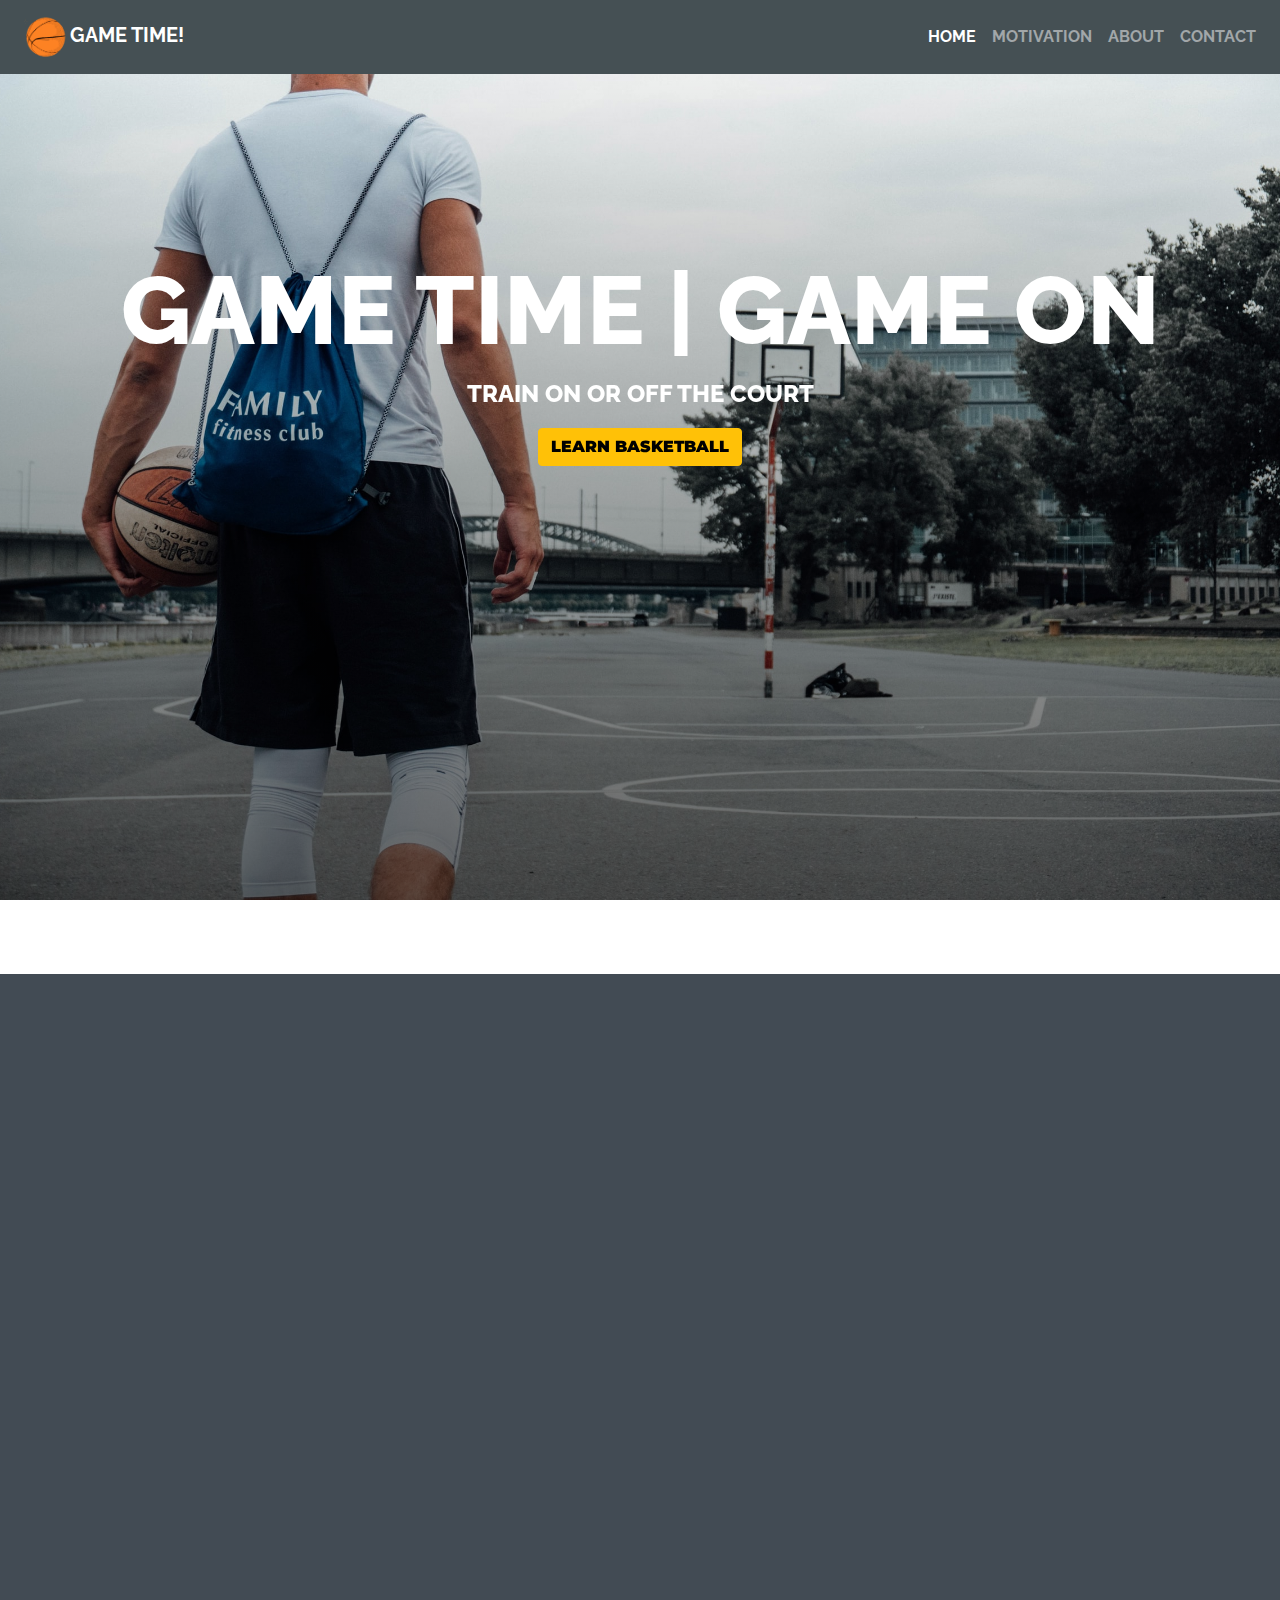
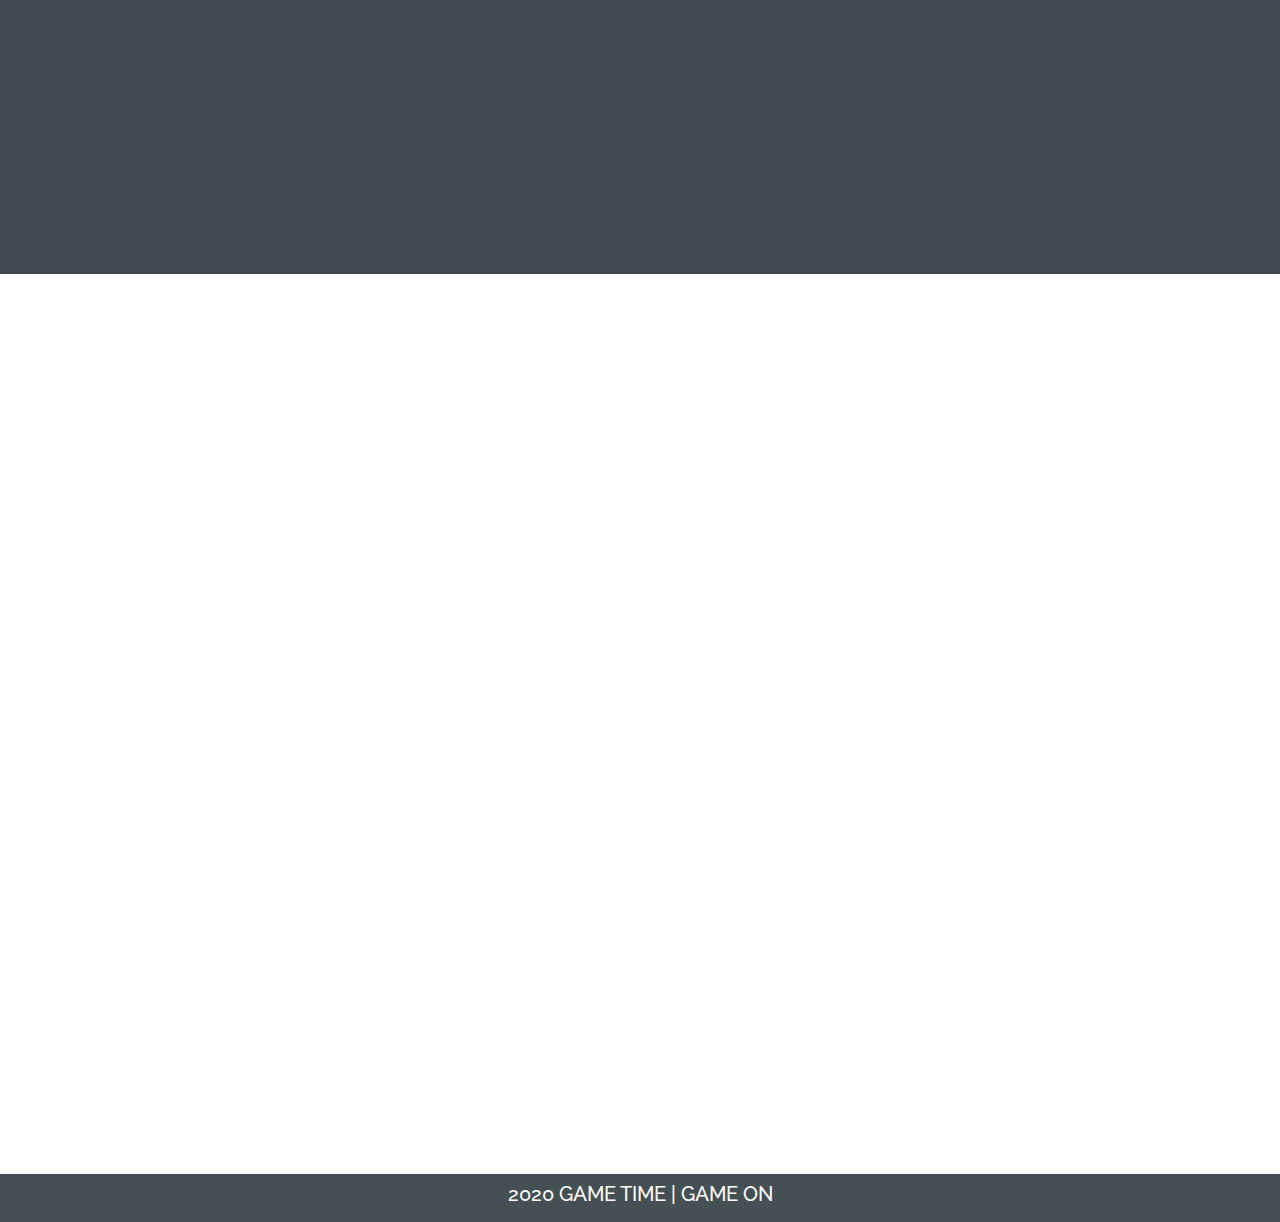
<file: index.html>
<!DOCTYPE html>
<html lang="en">
<head>
	<meta charset="UTF-8">
	<meta name=viewport content="width=device-width, initial-scale=1.0, maximum-scale=1.0, shrink-to-fit=no">
	<meta http-equiv="X-UA-Compatible" content="IE=Edge">
	<!-- meta tags for compatibility and disabling viewport -->

	<title>Game Time | Game On</title>
	
	<!-- Google Fonts -->
	<link href="https://fonts.googleapis.com/css2?family=Montserrat&family=Raleway&display=swap" rel="stylesheet">

	

	<!-- Favicon -->

	<link rel="icon" href="./assets/images/favicon.png" type="image/gif" sizes="18x18">

	<!-- Font Awesome -->
	<link rel="stylesheet" href="https://use.fontawesome.com/releases/v5.5.0/css/all.css" integrity="sha384-B4dIYHKNBt8Bc12p+WXckhzcICo0wtJAoU8YZTY5qE0Id1GSseTk6S+L3BlXeVIU" crossorigin="anonymous">

	<!-- AOS -->

	<link rel="stylesheet" href="https://unpkg.com/aos@next/dist/aos.css" />

	<!-- BS CSS CDN -->
	<link rel="stylesheet" href="https://maxcdn.bootstrapcdn.com/bootstrap/4.0.0/css/bootstrap.min.css" integrity="sha384-Gn5384xqQ1aoWXA+058RXPxPg6fy4IWvTNh0E263XmFcJlSAwiGgFAW/dAiS6JXm" crossorigin="anonymous">

	<!-- External CSS -->
	<link rel="stylesheet" href="./assets/css/style.css">

</head>
<body>
	<!-- navbar -->
	<nav class="navbar navbar-expand-lg navbar-dark  sticky-top">
			<a href="index.html" class="navbar-brand">
				<img class="logo" src="./assets/images/logo.gif" alt="logo">GAME TIME!
			</a>
			<button class="navbar-toggler" type="button" data-toggle="collapse" data-target="#gameTime">
				<span class="navbar-toggler-icon"></span>
			</button>
			<div id="gameTime" class="collapse navbar-collapse">
				<ul class="navbar-nav ml-auto text-center ">
				    <li class="nav-item">
				    	<a href="index.html" class="nav-link active">
				    		Home
				    	</a>
				    </li>
				     <li class="nav-item">
				    	<a href="gallery.html" class="nav-link">
				    		Motivation
				    	</a>
				    </li>
				     <li class="nav-item">
				    	<a href="about.html" class="nav-link">
				    		About
				    	</a>
				    </li>
				     <li class="nav-item">
				    	<a href="contact.html" class="nav-link">
				    		Contact
				    	</a>
				    </li>

				</ul>
			</div>
		</nav>
	<!-- end of navbar -->
	
		<section id="jumbotron-section">
			<div id="jumbo-landing" class="jumbotron-fluid mb-0">

				<div class="container text-center" data-aos="fade-down">
					<h1 class="header-title">Game Time <span>|</span> Game On</h1>
					<p class="lead" id="sub-title">train on or off the court</p>
					<a href="#trainings" class="btn btn-warning" id="headerbtn">Learn Basketball</a>
				</div>
			</div>
		</section>

		<div class="container-fluid py-5" id="trainings"  >
		<div class="row">
			<!-- <div class=" d-md-flex justify-content-center col-lg-12 pt-5" data-aos="fade-up" > -->
				<div class="col-md-6  col-lg-6 col-xl-3" data-aos="fade-up">
					<div class="card mx-auto mx-md-auto mx-lg-auto my-3" >
						<img class="card-img-top" src="./assets/images/training2.jpg" alt="Card image cap">
						 <div class="card-body text-left">
				    		<h5 class="card-title">DRIBBLING SKILLS</h5>
				    		<p class="card-text">We will help you how to surpass your defender easily. We will teach you a proper way of dribble from basic to advance.</p>
				    		<a href="dribble.html" class="btn btn-dark mt-lg-0">Learn Now</a>

				  		</div>
					</div>
				</div>

				<div class="col-md-6  col-lg-6 col-xl-3" data-aos="fade-up">
					<div class="card mx-auto mx-md-auto mx-lg-auto my-3 " >
						<img class="card-img-top" src="./assets/images/bg-pic1.jpg" alt="Card image cap">
						 <div class="card-body text-left">
				    		<h5 class="card-title">SHOOTING SKILLS</h5>
				    		<p class="card-text">Shooting is one of the most important to learn in basketball. We can help you to improve your shooting skills.</p>
				    		<a href="shooting.html" class="btn btn-dark mt-lg-0" >Learn Now</a>
				  		</div>
					</div>
				</div>

				<div class="col-md-6 col-lg-6 col-xl-3" data-aos="fade-up">
					<div class="card mx-auto mx-md-auto mx-lg-auto my-3 ">
						<img class="card-img-top" src="./assets/images/training4.jpg" alt="Card image cap">
						 <div class="card-body text-left">
				    		<h5 class="card-title">CONDITIONING</h5>
				    		<p class="card-text ">Having a good condition is making you a great player. We will help you how to improve your conditioning.</p>
				    		<a href="condition.html" class="btn btn-dark mt-lg-0" >Learn Now</a>
				  		</div>
					</div>
				</div>

				<div class="col-md-6 col-lg-6 col-xl-3" data-aos="fade-up">
					<div class="card mx-auto mx-md-auto mx-lg-auto my-3" >
						<img class="card-img-top" src="./assets/images/training1.jpg" alt="Card image cap">
						 <div class="card-body text-left">
				    		<h5 class="card-title  ">MINDSET</h5>
				    		<p class="card-text">To be a great player you just need to have a right mindset. We will guide you to have a great mindset in Basketball.</p>
				    		<a href="mindset.html" class="btn btn-dark mt-lg-0">Learn Now</a>
				  		</div>
					</div>
				</div>
			<!-- </div> -->
		</div>
	</div>



	
		

		<div class="benefits-main-container">
			<h2 data-aos="fade-up">Benefits of playing basketball</h2>
			<div class="benefits-container" data-aos="fade-up">
				
				<div class="benefits">
					<i class="fas fa-dumbbell"></i>
					<h3>Provides Strength</h3>
					<p>By playing basketball, you get an excellent full-body workout. This helps in the development of lean muscle. It can help develop your lower back, neck, deltoids, traps and core muscles. It also makes your legs stronger, and the movements like shooting and dribbling help strengthen your arms, hand muscles and wrist flexors.</p>
				</div>
				<div class="benefits">
					<i class="fas fa-child"></i>
					<h3>Burn Calories</h3>
					<p>The game of basketball revolves around the movement of the players on the court. The motions of running, jumping and rapid lateral cuts all can deliver the player a great deal of exercise where calories can be burnt. Although having calories is not necessarily bad for you, having too much and not burning enough can lead to weight gain and consequently, other health problems.</p>
				</div>
				<div class="benefits">
					<i class="fas fa-heart"></i>
					<h3>Cardiovascular Health</h3>
					<p>Basketball is great for your heart health! Because you keep moving, your heart rate increases. It also helps in building endurance, which is important when you want to make sure that your heart is healthy. It will help lower the risk of stroke and heart disease later in your life</p>
				</div>
			</div>
		</div>
 


	









	<nav class="footer navbar navbar-expand navbar-dark">
		<div class="collapse navbar-collapse">
			<ul class="navbar-nav mx-auto">
				<li class="nav-item">
					<h5> 2020 Game Time | Game On</h5>
				</li>
			</ul>
		</div>
		
	</nav>
	
	

















	<script src="https://code.jquery.com/jquery-3.2.1.slim.min.js" integrity="sha384-KJ3o2DKtIkvYIK3UENzmM7KCkRr/rE9/Qpg6aAZGJwFDMVNA/GpGFF93hXpG5KkN" crossorigin="anonymous"></script>
	<script src="https://cdnjs.cloudflare.com/ajax/libs/popper.js/1.12.9/umd/popper.min.js" integrity="sha384-ApNbgh9B+Y1QKtv3Rn7W3mgPxhU9K/ScQsAP7hUibX39j7fakFPskvXusvfa0b4Q" crossorigin="anonymous"></script>
	<script src="https://maxcdn.bootstrapcdn.com/bootstrap/4.0.0/js/bootstrap.min.js" integrity="sha384-JZR6Spejh4U02d8jOt6vLEHfe/JQGiRRSQQxSfFWpi1MquVdAyjUar5+76PVCmYl" crossorigin="anonymous"></script>

 

	 <script src="https://unpkg.com/aos@next/dist/aos.js"></script>
  <script>
    AOS.init({
    	offset: 180,
    	duration: 1000
    });
  </script>
</body>
</html>
</file>
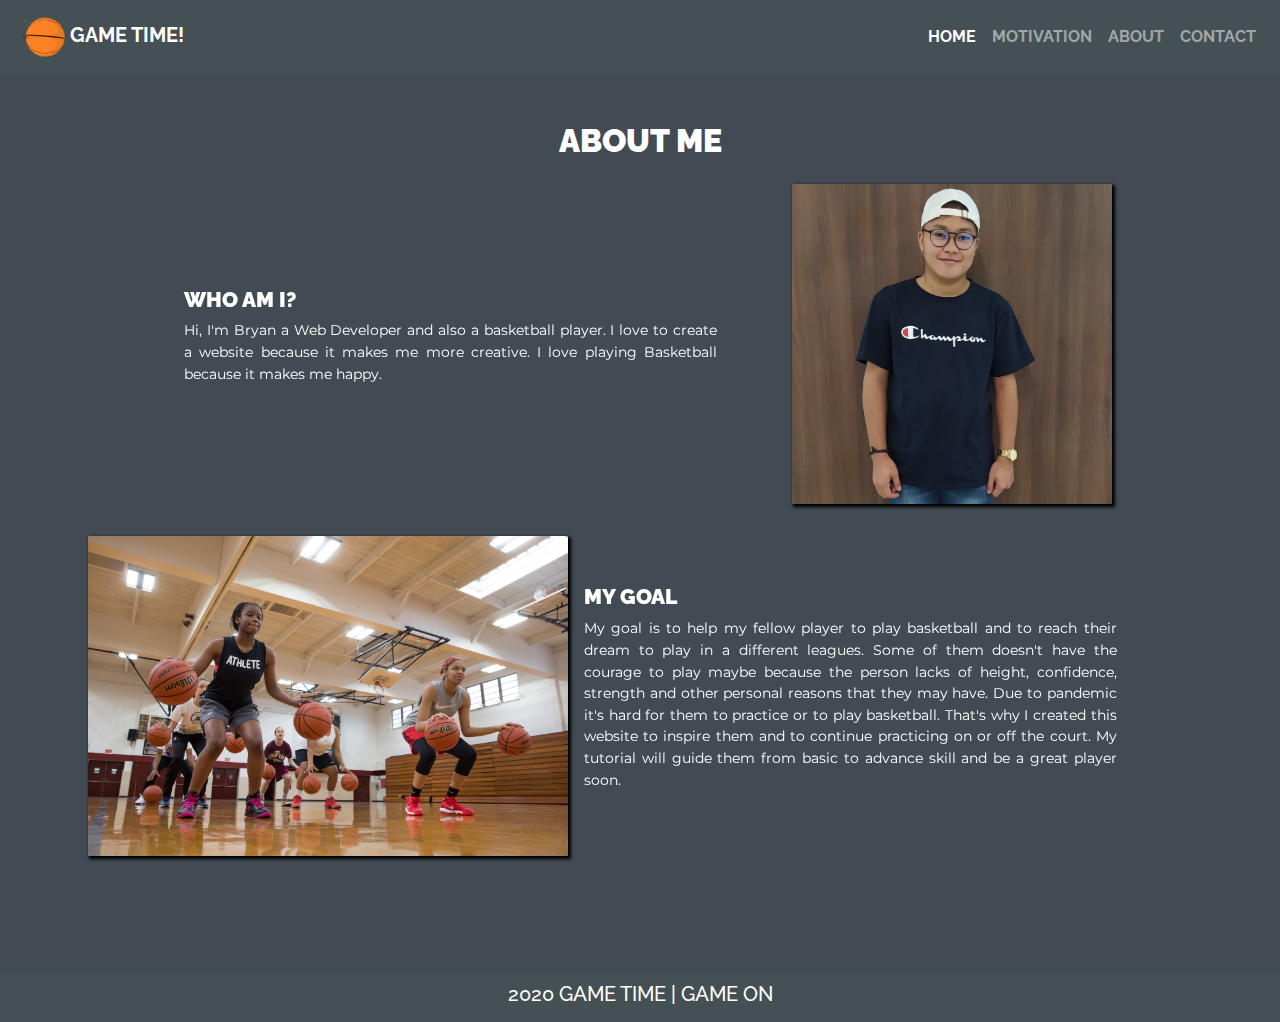
<file: about.html>
<!DOCTYPE html>
<html lang="en">
<head>
	<meta charset="UTF-8">
	<meta name=viewport content="width=device-width, initial-scale=1.0, maximum-scale=1.0, shrink-to-fit=no">
	<meta http-equiv="X-UA-Compatible" content="IE=Edge">
	<!-- meta tags for compatibility and disabling viewport -->

	<title>About</title>
	
	<!-- Google Fonts -->
	<link href="https://fonts.googleapis.com/css2?family=Montserrat&family=Raleway&display=swap" rel="stylesheet">

	<!-- Favicon -->

	<link rel="icon" href="./assets/images/favicon.png" type="image/gif" sizes="18x18">

	<!-- Font Awesome -->
	<link rel="stylesheet" href="https://use.fontawesome.com/releases/v5.5.0/css/all.css" integrity="sha384-B4dIYHKNBt8Bc12p+WXckhzcICo0wtJAoU8YZTY5qE0Id1GSseTk6S+L3BlXeVIU" crossorigin="anonymous">

	<!-- AOS -->

	<link rel="stylesheet" href="https://unpkg.com/aos@next/dist/aos.css" />

	<!-- BS CSS CDN -->
	<link rel="stylesheet" href="https://maxcdn.bootstrapcdn.com/bootstrap/4.0.0/css/bootstrap.min.css" integrity="sha384-Gn5384xqQ1aoWXA+058RXPxPg6fy4IWvTNh0E263XmFcJlSAwiGgFAW/dAiS6JXm" crossorigin="anonymous">

	<!-- External CSS -->
	<link rel="stylesheet" href="./assets/css/style.css">

</head>
<body>

	<!-- navbar -->
	<nav class="navbar navbar-expand-lg navbar-dark  sticky-top">
			<a href="index.html" class="navbar-brand">
				<img class="logo" src="./assets/images/logo.gif" alt="logo">GAME TIME!
			</a>
			<button class="navbar-toggler" type="button" data-toggle="collapse" data-target="#gameTime">
				<span class="navbar-toggler-icon"></span>
			</button>
			<div id="gameTime" class="collapse navbar-collapse">
				<ul class="navbar-nav ml-auto text-center ">
				    <li class="nav-item">
				    	<a href="index.html" class="nav-link active">
				    		Home
				    	</a>
				    </li>
				     <li class="nav-item">
				    	<a href="gallery.html" class="nav-link">
				    		Motivation
				    	</a>
				    </li>
				     <li class="nav-item">
				    	<a href="about.html" class="nav-link">
				    		About
				    	</a>
				    </li>
				     <li class="nav-item">
				    	<a href="contact.html" class="nav-link">
				    		Contact 
				    	</a>
				    </li>

				</ul>
			</div>
		</nav>
	<!-- end of navbar -->

	<!-- <div id="carouselExampleIndicators" class="carousel slide" data-ride="carousel">
		  <ol class="carousel-indicators">
		    <li data-target="#carouselExampleIndicators" data-slide-to="0" class="active"></li>
		    <li data-target="#carouselExampleIndicators" data-slide-to="1"></li>
		    <li data-target="#carouselExampleIndicators" data-slide-to="2"></li>
		  </ol>
  		<div class="carousel-inner">
		    <div class="carousel-item active">
		    	<img class="d-block w-100" src="./assets/images/bg2.jpg" alt="First slide">
		    </div>
	    	<div class="carousel-item">
	      		<img class="d-block w-100" src="./assets/images/bg5.jpg" alt="Second slide">
	    	</div>
    		<div class="carousel-item">
      			<img class="d-block w-100" src="./assets/images/bg6.jpg" alt="Third slide">
    		</div>
  		</div>
		<a class="carousel-control-prev" href="#carouselExampleIndicators" role="button" data-slide="prev">
		    <span class="carousel-control-prev-icon" aria-hidden="true"></span>
		    <span class="sr-only">Previous</span>
		</a>
  		<a class="carousel-control-next" href="#carouselExampleIndicators" role="button" data-slide="next">
		    <span class="carousel-control-next-icon" aria-hidden="true"></span>
		    <span class="sr-only">Next</span>
  		</a>
	</div> -->

	<!-- Start of about -->

	<div class="main-about-container">
		<h1>About Me</h1>
		<div class="about-container">
			<div class="about" data-aos="fade-up">
				<div class="about-info">
					<h5>Who am i?</h5>
					<p>Hi, I'm Bryan a Web Developer and also a basketball player. I love to create a website because it makes me more creative. I love playing Basketball because it makes me happy.  </p>
				</div>
				<div class="about-img">
					<img src="assets/images/bryan-pic2.jpg" alt="">
				</div>
			</div>
			<div class="about" data-aos="fade-up">
				<div class="about-img" id="about-img1">
					<img src="assets/images/dribble3.jpg" alt="">
				</div>
				<div class="about-info" id="about-info2">
					<h5>My Goal</h5>
					<p>My goal is to help my fellow player to play basketball and to reach their dream to play in a different leagues. Some of them doesn't have the courage to play maybe because the person lacks of height, confidence, strength and other personal reasons that they may have. Due to pandemic it's hard for them to practice or to play basketball. That's why I created this website to inspire them and to continue practicing on or off the court. My tutorial will guide them from basic to advance skill and be a great player soon.</p>
				</div>
			</div>
		</div>
	</div>









	<nav class="footer navbar navbar-expand navbar-dark">
		<div class="collapse navbar-collapse">
			<ul class="navbar-nav mx-auto">
				<li class="nav-item">
					<h5> 2020 Game Time | Game On</h5>
				</li>
			</ul>
		</div>
		
	</nav>






	<script src="https://code.jquery.com/jquery-3.2.1.slim.min.js" integrity="sha384-KJ3o2DKtIkvYIK3UENzmM7KCkRr/rE9/Qpg6aAZGJwFDMVNA/GpGFF93hXpG5KkN" crossorigin="anonymous"></script>
	<script src="https://cdnjs.cloudflare.com/ajax/libs/popper.js/1.12.9/umd/popper.min.js" integrity="sha384-ApNbgh9B+Y1QKtv3Rn7W3mgPxhU9K/ScQsAP7hUibX39j7fakFPskvXusvfa0b4Q" crossorigin="anonymous"></script>
	<script src="https://maxcdn.bootstrapcdn.com/bootstrap/4.0.0/js/bootstrap.min.js" integrity="sha384-JZR6Spejh4U02d8jOt6vLEHfe/JQGiRRSQQxSfFWpi1MquVdAyjUar5+76PVCmYl" crossorigin="anonymous"></script>



	
	 <script src="https://unpkg.com/aos@next/dist/aos.js"></script>
  <script>
    AOS.init({
    	offset: 180,
    	duration: 1000
    });
  </script>
</body>
</html>
</file>
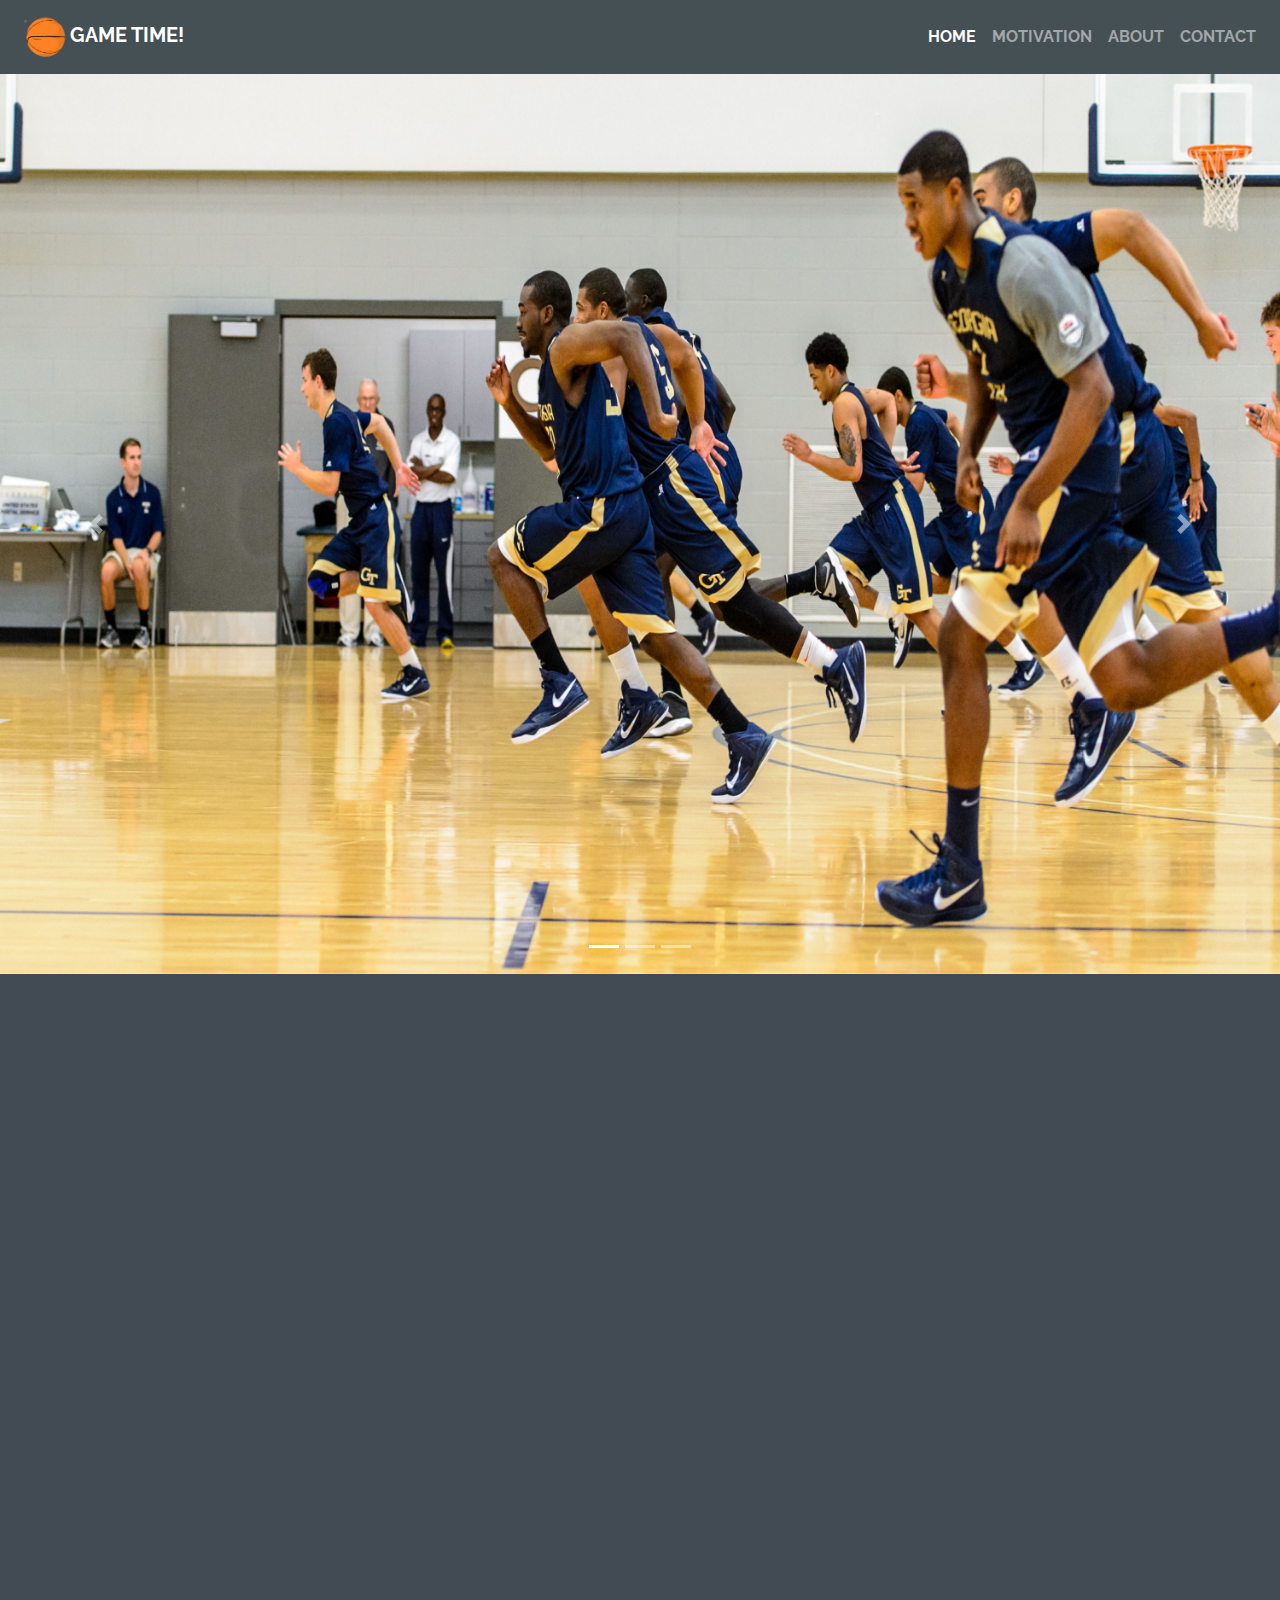
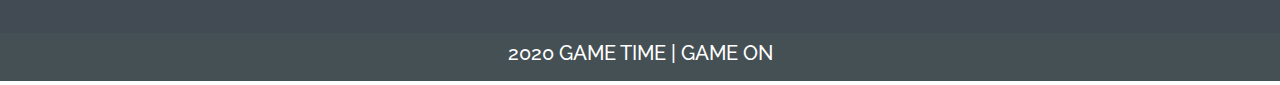
<file: condition.html>
<!DOCTYPE html>
<html lang="en">
<head>
	<meta charset="UTF-8">
	<meta name=viewport content="width=device-width, initial-scale=1.0, maximum-scale=1.0, shrink-to-fit=no">
	<meta http-equiv="X-UA-Compatible" content="IE=Edge">
	<!-- meta tags for compatibility and disabling viewport -->

	<title>Conditioning</title>
	
	<!-- Google Fonts -->
	<link href="https://fonts.googleapis.com/css2?family=Montserrat&family=Raleway&display=swap" rel="stylesheet">

	<!-- Favicon -->

	<link rel="icon" href="./assets/images/favicon.png" type="image/gif" sizes="18x18">

	<!-- Font Awesome -->
	<link rel="stylesheet" href="https://use.fontawesome.com/releases/v5.5.0/css/all.css" integrity="sha384-B4dIYHKNBt8Bc12p+WXckhzcICo0wtJAoU8YZTY5qE0Id1GSseTk6S+L3BlXeVIU" crossorigin="anonymous">

	<!-- AOS -->

	<link rel="stylesheet" href="https://unpkg.com/aos@next/dist/aos.css" />

	<!-- BS CSS CDN -->
	<link rel="stylesheet" href="https://maxcdn.bootstrapcdn.com/bootstrap/4.0.0/css/bootstrap.min.css" integrity="sha384-Gn5384xqQ1aoWXA+058RXPxPg6fy4IWvTNh0E263XmFcJlSAwiGgFAW/dAiS6JXm" crossorigin="anonymous">

	<!-- External CSS -->
	<link rel="stylesheet" href="./assets/css/style.css">

</head>
<body>


	<!-- navbar -->
	<nav class="navbar navbar-expand-lg navbar-dark  sticky-top">
			<a href="index.html" class="navbar-brand">
				<img class="logo" src="./assets/images/logo.gif" alt="logo">GAME TIME!
			</a>
			<button class="navbar-toggler" type="button" data-toggle="collapse" data-target="#gameTime">
				<span class="navbar-toggler-icon"></span>
			</button>
			<div id="gameTime" class="collapse navbar-collapse">
				<ul class="navbar-nav ml-auto text-center ">
				    <li class="nav-item">
				    	<a href="index.html" class="nav-link active">
				    		Home
				    	</a>
				    </li>
				     <li class="nav-item">
				    	<a href="gallery.html" class="nav-link">
				    		Motivation
				    	</a>
				    </li>
				     <li class="nav-item">
				    	<a href="about.html" class="nav-link">
				    		About
				    	</a>
				    </li>
				     <li class="nav-item">
				    	<a href="contact.html" class="nav-link">
				    		Contact 
				    	</a>
				    </li>

				</ul>
			</div>
		</nav>
	<!-- end of navbar -->

	<div id="carouselExampleIndicators" class="carousel slide" data-ride="carousel">
		  <ol class="carousel-indicators">
		    <li data-target="#carouselExampleIndicators" data-slide-to="0" class="active"></li>
		    <li data-target="#carouselExampleIndicators" data-slide-to="1"></li>
		    <li data-target="#carouselExampleIndicators" data-slide-to="2"></li>
		  </ol>
  		<div class="carousel-inner">
		    <div class="carousel-item active">
		    	<img class="d-block w-100" src="./assets/images/condition5.jpeg" alt="First slide">
		    </div>
	    	<div class="carousel-item">
	      		<img class="d-block w-100" src="./assets/images/condition4.jpg" alt="Second slide">
	    	</div>
    		<div class="carousel-item">
      			<img class="d-block w-100" src="./assets/images/condition6.jpg" alt="Third slide">
    		</div>
  		</div>
		<a class="carousel-control-prev" href="#carouselExampleIndicators" role="button" data-slide="prev">
		    <span class="carousel-control-prev-icon" aria-hidden="true"></span>
		    <span class="sr-only">Previous</span>
		</a>
  		<a class="carousel-control-next" href="#carouselExampleIndicators" role="button" data-slide="next">
		    <span class="carousel-control-next-icon" aria-hidden="true"></span>
		    <span class="sr-only">Next</span>
  		</a>
	</div>
	

	<!-- 1st -->
	<div class="container-fluid py-5" id="condition">
		<div class="row">
			<div class=" d-md-flex justify-content-center  col-lg-12 " data-aos="fade-up">
				<!-- 1st -->
				<div class="card mx-auto mx-md-3 my-3">
					<img class="card-img-top" src="./assets/images/condition1.jpg" alt="Card image cap">
					<div class="card-body text-left" id="card-condition">
			    		<h5 class="text-center text-uppercase">WARM UP</h5>
			    		<p>Before you start with conditioning exercises, you need to complete a few warm up exercises to prepare your body for the strenuous part of the work out, loosen your joints and increase blood flow to your muscles. Warm up exercises will also limit the risk of injuries.</p>


			    		<!-- Button trigger modal -->
						<button type="button" class="btn btn-dark" data-toggle="modal" data-target="#condition1">
	  						READ MORE
						</button>
				  	</div>
				</div>
				<!-- Modal -->
				<div class="modal fade" id="condition1" tabindex="-1" role="dialog" aria-labelledby="condition1.1" aria-hidden="true">
				  <div class="modal-dialog" role="document">
					    <div class="modal-content">
					      <div class="modal-header">
						        <h5 class="modal-title" id="condition1.1">WARM UP</h5>
						        <button type="button" class="close" data-dismiss="modal" aria-label="Close">
						          <span aria-hidden="true">&times;</span>
						        </button>
					      </div>
					      <div class="modal-body ml-1">
					       		<ul class="pl-3">
					       			<h5>Jumping Jacks for 30 seconds</h5>
					    			<li>Jumping jacks are an excellent way to boost your cardio. The exercise will increase blood circulation all over your body, control and maintain blood pressure and get you going. You can perform this exercise as you wish e.g. it can be overhead, in front of the chest or across the body.</li>
					    			<h5>Squats for 30 seconds</h5>
					    			<li>Next up, you need to mobilize your hips, and there’s no better way of doing it than through squats. You can perform different variations of the exercise to maximize the benefits. For example, you may just squat and hold or do reps.</li>
					    			<h5>C Skip in Place for 30 seconds</h5>
					    			<li>C Skip exercises help in establishing better body balance, and rhythm. To perform this exercise, drive your knee up lifting you off the ground, and then move it towards the outside.</li>
			    				</ul>     
					      </div>
					      <div class="modal-footer">
					        <button type="button" class="btn btn-secondary" data-dismiss="modal">CLOSE</button>
					      </div>
					    </div>
				  	</div>
				</div>

				<!-- ----------------------2nd----------------------- -->
				<div class="card mx-auto mx-md-3 my-3">
					<img class="card-img-top" src="./assets/images/condition3.jpg" alt="Card image cap">
					<div class="card-body text-left" id="card-condition">
			    		<h5 class="text-center text-uppercase">RUNNING</h5>
			    		<p>Next, let’s talk about some running drills that you can do to get in great shape for basketball. Check out few running drills below that can help you mimic what happens in a basketball game.</p>


			    		<!-- Button trigger modal -->
						<button type="button" class="btn btn-dark" data-toggle="modal" data-target="#condition2">
	  						READ MORE
						</button>
				  	</div>
				</div>
				<!-- Modal -->
				<div class="modal fade" id="condition2" tabindex="-1" role="dialog" aria-labelledby="condition1.2" aria-hidden="true">
				  <div class="modal-dialog" role="document">
					    <div class="modal-content">
					      <div class="modal-header">
						        <h5 class="modal-title" id="condition1.2">RUNNING DRILLS</h5>
						        <button type="button" class="close" data-dismiss="modal" aria-label="Close">
						          <span aria-hidden="true">&times;</span>
						        </button>
					      </div>
					      <div class="modal-body ml-1">
					       		<ul class="pl-3">
					       			<h5>Minute Sideline Sprints</h5>
					    			<li>One common basketball conditioning drill is sideline sprints. This exercise requires you to run from sideline to sideline as many times as you can in one minute. With this exercise, some people have a specific number of times you have to hit the sideline, like 17, but if you can’t quite reach this number right away, you can start lower and work up to 17.</li>
					    			<h5>Suicides</h5>
					    			<li>Suicides are a common running workout in basketball. For this conditioning drill, you will start on the baseline of the basketball court. Then, you will sprint to the free-throw line, touch it, and sprint back to the baseline. Next, you will sprint to the half-court line and back. Then, you will sprint to the far free-throw line and back. Finally, you will sprint to the other baseline and back. You will do all of this without stopping to build up your endurance and work on your sprinting.</li>
					    			<h5>Full-Court Partner Sprints</h5>
					    			<li>If you have a teammate who wants to get in some basketball conditioning, you can do this drill together. You and your partner can alternate sprinting the length of the court and back. While you are running, your partner can rest. When you finish, your partner can start so that you are pushing each other to go as fast as you can.</li>
			    				</ul>     
					      </div>
					      <div class="modal-footer">
					        <button type="button" class="btn btn-secondary" data-dismiss="modal">CLOSE</button>
					      </div>
					    </div>
				  	</div>
				</div>

				<!--------------------------------- 3rd ---------------------------->

				<div class="card mx-auto mx-md-3 my-3">
					<img class="card-img-top" src="./assets/images/condition2.jpg" alt="Card image cap">
					<div class="card-body text-left" id="card-condition">
			    		<h5 class="text-center text-uppercase">CARDIO</h5>
			    		<p>When people say they need to do cardio or conditioning, everyone immediately thinks of running. It is true that running is a popular way to get conditioning in, but it is not the only way. If you are looking for some conditioning drills with no running required, check out for more options.</p>


			    		<!-- Button trigger modal -->
						<button type="button" class="btn btn-dark" data-toggle="modal" data-target="#condition3">
	  						READ MORE
						</button>
				  	</div>
				</div>
				<!-- Modal -->
				<div class="modal fade" id="condition3" tabindex="-1" role="dialog" aria-labelledby="condition1.3" aria-hidden="true">
				  <div class="modal-dialog" role="document">
					    <div class="modal-content">
					      <div class="modal-header">
						        <h5 class="modal-title" id="condition1.3">CARDIO</h5>
						        <button type="button" class="close" data-dismiss="modal" aria-label="Close">
						          <span aria-hidden="true">&times;</span>
						        </button>
					      </div>
					      <div class="modal-body ml-1">
					       		<ul class="pl-3">
					       			<h5>Exercise Bike</h5>
					    			<p> If you don’t want to run for your cardio, you can always hop on an exercise bike. When you are using an exercise bike to get in shape for basketball, you might want to try different intervals where you go really hard for a short period of time, and then go slow for a bit while you recover. Then, you can repeat the interval process.</p>
					    			<h5>Aqua Jog</h5>
					    			<p> An aqua jog is simply running in the pool or another body of water. When you are running in water that is at least up to your chest, it builds resistance and gives you a great cardio and muscle workout.</p>
					    			<h5>Jump Rope</h5> 
					    			<p>Jump rope is another great basketball conditioning drill because it works on your lungs as well as your legs. You can find many different jump rope drills like single foot jumps, hopscotch, side to side jumps, and more. You can jump rope for a set amount of time or until you get a certain amount of jumps in.</p>
			    				</ul>     
					      </div>
					      <div class="modal-footer">
					        <button type="button" class="btn btn-secondary" data-dismiss="modal">CLOSE</button>
					      </div>
					    </div>
				  	</div>
				</div>
			</div>	
 		</div>
	</div>
	
	<nav class="footer navbar navbar-expand navbar-dark">
		<div class="collapse navbar-collapse">
			<ul class="navbar-nav mx-auto">
				<li class="nav-item">
					<h5> 2020 Game Time | Game On</h5>
				</li>
			</ul>
		</div>
		
	</nav>



	<script src="https://code.jquery.com/jquery-3.2.1.slim.min.js" integrity="sha384-KJ3o2DKtIkvYIK3UENzmM7KCkRr/rE9/Qpg6aAZGJwFDMVNA/GpGFF93hXpG5KkN" crossorigin="anonymous"></script>
	<script src="https://cdnjs.cloudflare.com/ajax/libs/popper.js/1.12.9/umd/popper.min.js" integrity="sha384-ApNbgh9B+Y1QKtv3Rn7W3mgPxhU9K/ScQsAP7hUibX39j7fakFPskvXusvfa0b4Q" crossorigin="anonymous"></script>
	<script src="https://maxcdn.bootstrapcdn.com/bootstrap/4.0.0/js/bootstrap.min.js" integrity="sha384-JZR6Spejh4U02d8jOt6vLEHfe/JQGiRRSQQxSfFWpi1MquVdAyjUar5+76PVCmYl" crossorigin="anonymous"></script>


	
	 <script src="https://unpkg.com/aos@next/dist/aos.js"></script>
  <script>
    AOS.init({
    	offset: 180,
    	duration: 1000
    });
  </script>
</body>
</html>
</file>
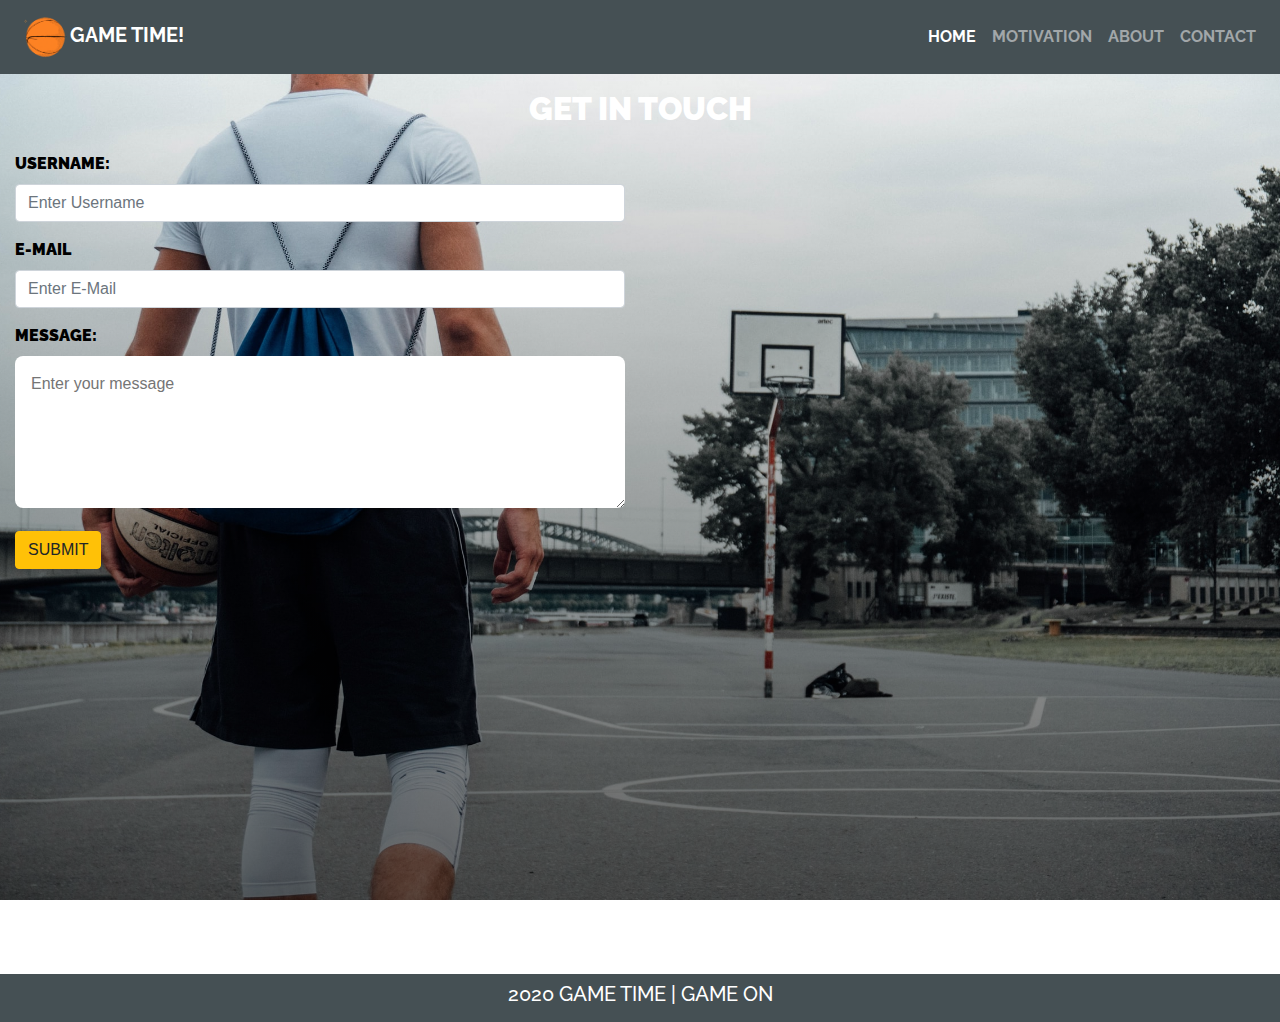
<file: contact.html>
<!DOCTYPE html>
<html lang="en">
<head>
	<meta charset="UTF-8">
	<meta name=viewport content="width=device-width, initial-scale=1.0, maximum-scale=1.0, shrink-to-fit=no">
	<meta http-equiv="X-UA-Compatible" content="IE=Edge">
	<!-- meta tags for compatibility and disabling viewport -->

	<title>Contact Us</title>
	
	<!-- Google Fonts -->
	<link href="https://fonts.googleapis.com/css2?family=Montserrat&family=Raleway&display=swap" rel="stylesheet">

	

	<!-- Favicon -->

	<link rel="icon" href="./assets/images/favicon.png" type="image/gif" sizes="18x18">

	<!-- Font Awesome -->
	<link rel="stylesheet" href="https://use.fontawesome.com/releases/v5.5.0/css/all.css" integrity="sha384-B4dIYHKNBt8Bc12p+WXckhzcICo0wtJAoU8YZTY5qE0Id1GSseTk6S+L3BlXeVIU" crossorigin="anonymous">

	<!-- AOS -->

	<link rel="stylesheet" href="https://unpkg.com/aos@next/dist/aos.css" />

	<!-- BS CSS CDN -->
	<link rel="stylesheet" href="https://maxcdn.bootstrapcdn.com/bootstrap/4.0.0/css/bootstrap.min.css" integrity="sha384-Gn5384xqQ1aoWXA+058RXPxPg6fy4IWvTNh0E263XmFcJlSAwiGgFAW/dAiS6JXm" crossorigin="anonymous">

	<!-- External CSS -->
	<link rel="stylesheet" href="./assets/css/style.css">

</head>
<body>
	<!-- navbar -->
	<nav class="navbar navbar-expand-lg navbar-dark  sticky-top">
			<a href="index.html" class="navbar-brand">
				<img class="logo" src="./assets/images/logo.gif" alt="logo">GAME TIME!
			</a>
			<button class="navbar-toggler" type="button" data-toggle="collapse" data-target="#gameTime">
				<span class="navbar-toggler-icon"></span>
			</button>
			<div id="gameTime" class="collapse navbar-collapse">
				<ul class="navbar-nav ml-auto text-center ">
				    <li class="nav-item">
				    	<a href="index.html" class="nav-link active">
				    		Home
				    	</a>
				    </li>
				     <li class="nav-item">
				    	<a href="gallery.html" class="nav-link">
				    		Motivation
				    	</a>
				    </li>
				     <li class="nav-item">
				    	<a href="about.html" class="nav-link">
				    		About
				    	</a>
				    </li>
				     <li class="nav-item">
				    	<a href="contact.html" class="nav-link">
				    		Contact 
				    	</a>
				    </li>

				</ul>
			</div>
		</nav>
	<!-- end of navbar -->




		<div class="container-fluid" id="contact-page">
			<div class="row">
				<header class="col-12 col-md-12 col-lg-12">
					<h1 class="text-center py-3">Get in touch</h1>
				</header>
			</div>
			<!-- end of row -->
			<div class="row ">
				<div class="col-12 col-md-6 col-lg-6 ">
					<form>

						<div class="form-group">
							<label for="username">Username:</label>
							<input type="text" id="username" class="form-control"
							placeholder="Enter Username">
						</div>
						<!-- end of form-group -->
						<div class="form-group">
							<label for="email">E-Mail</label>
							<input type="email" id="email" class="form-control"
							placeholder="Enter E-Mail">
						</div>
						<!-- end of form-group -->
						<div class="form-group">
							<label for="Message">Message:</label>
							<textarea name="text" id="message" cols="30" rows="5" placeholder="Enter your message"></textarea>
						</div>
						<!-- end of form-group -->
						<button class="btn btn-warning">SUBMIT</button>
					</form>
				</div>
				<!-- end of col-md-6 -->
				<div class="col-12 col-md-6 col-lg-6 my-3 my-md-0">
					<iframe id="maps" src="https://maps.google.com/maps?q=marilao%20bulacan&t=&z=13&ie=UTF8&iwloc=&output=embed"  frameborder="0" scrolling="no" marginheight="0" marginwidth="0"></iframe>
				</div>
			</div>
		</div>


	<nav class="footer navbar navbar-expand navbar-dark">
		<div class="collapse navbar-collapse">
			<ul class="navbar-nav mx-auto">
				<li class="nav-item">
					<h5> 2020 Game Time | Game On</h5>
				</li>
			</ul>
		</div>
		
	</nav>
	
	
	


















	<script src="https://code.jquery.com/jquery-3.2.1.slim.min.js" integrity="sha384-KJ3o2DKtIkvYIK3UENzmM7KCkRr/rE9/Qpg6aAZGJwFDMVNA/GpGFF93hXpG5KkN" crossorigin="anonymous"></script>
	<script src="https://cdnjs.cloudflare.com/ajax/libs/popper.js/1.12.9/umd/popper.min.js" integrity="sha384-ApNbgh9B+Y1QKtv3Rn7W3mgPxhU9K/ScQsAP7hUibX39j7fakFPskvXusvfa0b4Q" crossorigin="anonymous"></script>
	<script src="https://maxcdn.bootstrapcdn.com/bootstrap/4.0.0/js/bootstrap.min.js" integrity="sha384-JZR6Spejh4U02d8jOt6vLEHfe/JQGiRRSQQxSfFWpi1MquVdAyjUar5+76PVCmYl" crossorigin="anonymous"></script>

 

	 <script src="https://unpkg.com/aos@next/dist/aos.js"></script>
  <script>
    AOS.init({
    	offset: 180,
    	duration: 1000
    });
  </script>
</body>
</html>
</file>
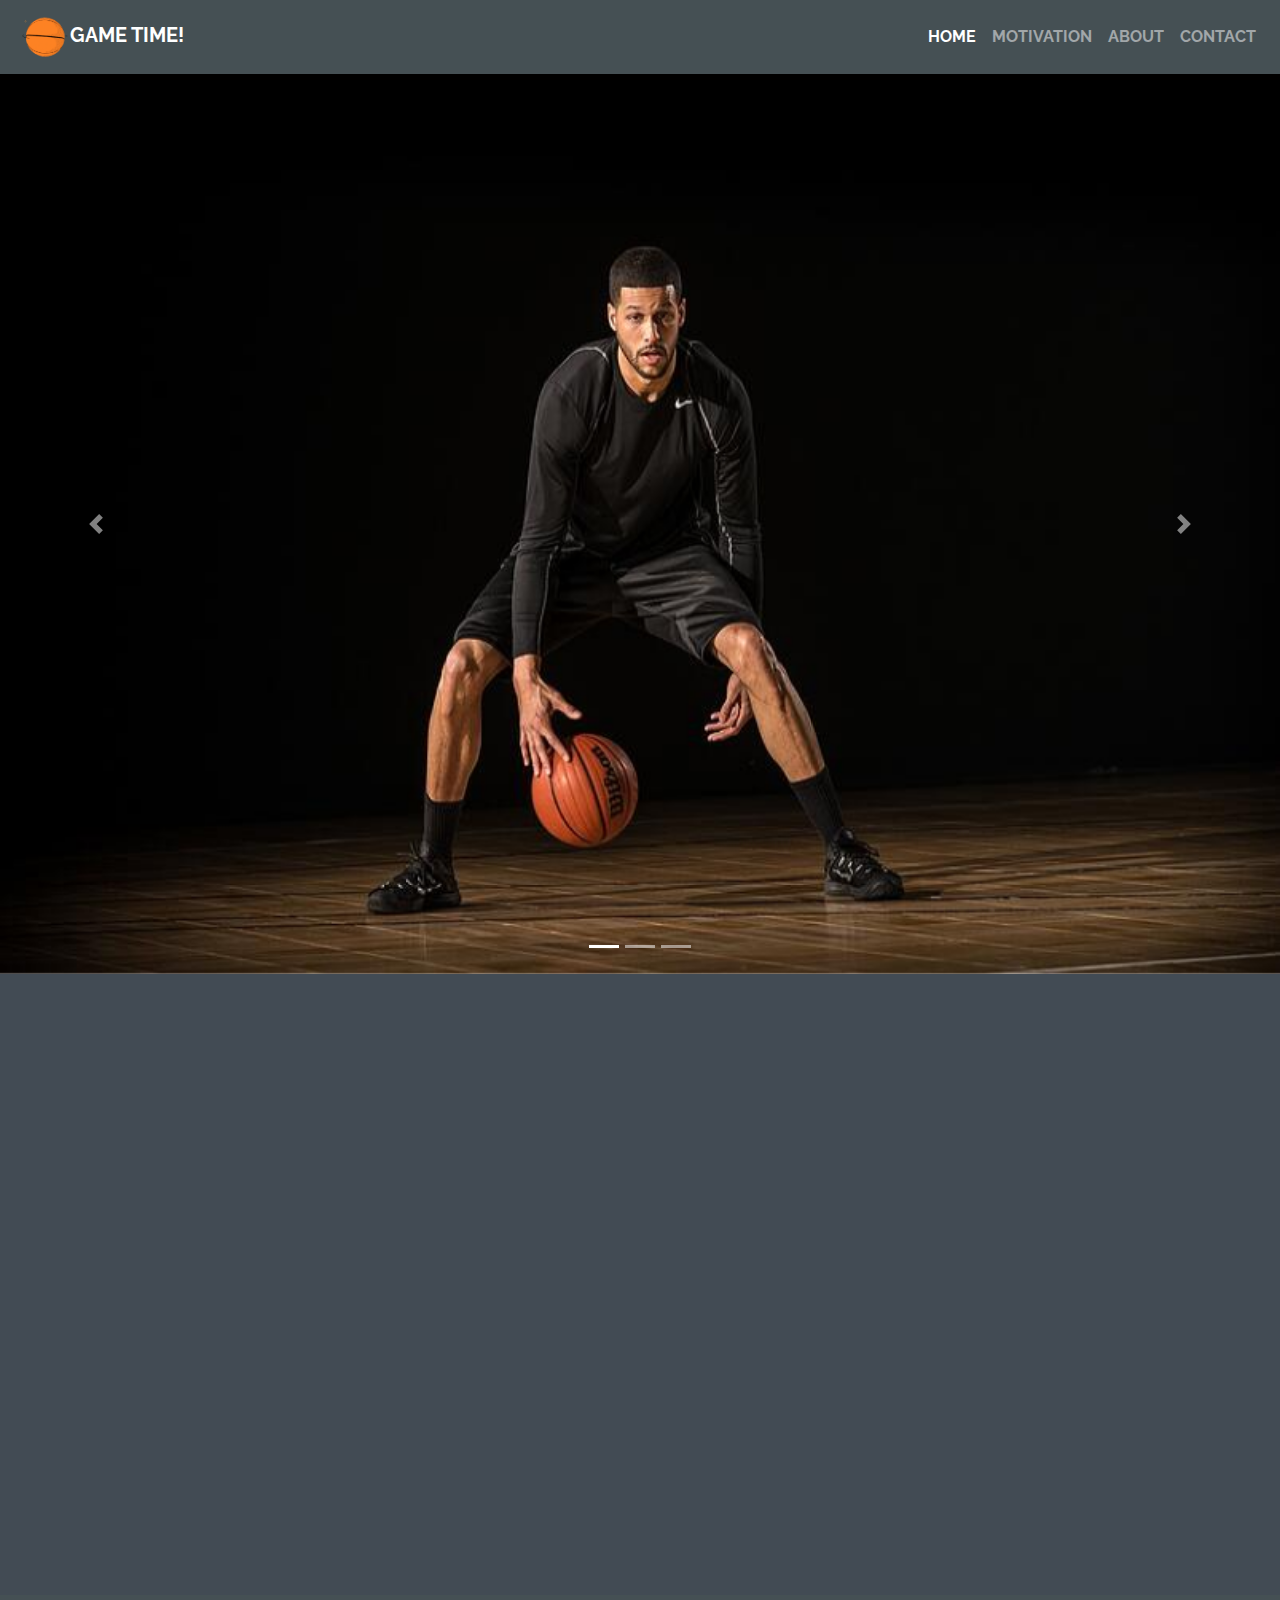
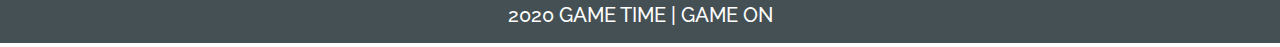
<file: dribble.html>
<!DOCTYPE html>
<html lang="en">
<head>
	<meta charset="UTF-8">
	<meta name=viewport content="width=device-width, initial-scale=1.0, maximum-scale=1.0, shrink-to-fit=no">
	<meta http-equiv="X-UA-Compatible" content="IE=Edge">
	<!-- meta tags for compatibility and disabling viewport -->

	<title>Dribbling Skills</title>
	
	<!-- Google Fonts -->
	<link href="https://fonts.googleapis.com/css2?family=Montserrat&family=Raleway&display=swap" rel="stylesheet">

	<!-- Favicon -->

	<link rel="icon" href="./assets/images/favicon.png" type="image/gif" sizes="18x18">

	<!-- Font Awesome -->
	<link rel="stylesheet" href="https://use.fontawesome.com/releases/v5.5.0/css/all.css" integrity="sha384-B4dIYHKNBt8Bc12p+WXckhzcICo0wtJAoU8YZTY5qE0Id1GSseTk6S+L3BlXeVIU" crossorigin="anonymous">

	<!-- AOS -->

	<link rel="stylesheet" href="https://unpkg.com/aos@next/dist/aos.css" />

	<!-- BS CSS CDN -->
	<link rel="stylesheet" href="https://maxcdn.bootstrapcdn.com/bootstrap/4.0.0/css/bootstrap.min.css" integrity="sha384-Gn5384xqQ1aoWXA+058RXPxPg6fy4IWvTNh0E263XmFcJlSAwiGgFAW/dAiS6JXm" crossorigin="anonymous">

	<!-- External CSS -->
	<link rel="stylesheet" href="./assets/css/style.css">

</head>
<body>


	<!-- navbar -->
	<nav class="navbar navbar-expand-lg navbar-dark  sticky-top">
			<a href="index.html" class="navbar-brand">
				<img class="logo" src="./assets/images/logo.gif" alt="logo">GAME TIME!
			</a>
			<button class="navbar-toggler" type="button" data-toggle="collapse" data-target="#gameTime">
				<span class="navbar-toggler-icon"></span>
			</button>
			<div id="gameTime" class="collapse navbar-collapse">
				<ul class="navbar-nav ml-auto text-center ">
				    <li class="nav-item">
				    	<a href="index.html" class="nav-link active">
				    		Home
				    	</a>
				    </li>
				     <li class="nav-item">
				    	<a href="gallery.html" class="nav-link">
				    		Motivation
				    	</a>
				    </li>
				     <li class="nav-item">
				    	<a href="about.html" class="nav-link">
				    		About
				    	</a>
				    </li>
				     <li class="nav-item">
				    	<a href="contact.html" class="nav-link">
				    		Contact
				    	</a>
				    </li>

				</ul>
			</div>
		</nav>
	<!-- end of navbar -->

	<div id="carouselExampleIndicators" class="carousel slide" data-ride="carousel">
		  <ol class="carousel-indicators">
		    <li data-target="#carouselExampleIndicators" data-slide-to="0" class="active"></li>
		    <li data-target="#carouselExampleIndicators" data-slide-to="1"></li>
		    <li data-target="#carouselExampleIndicators" data-slide-to="2"></li>
		  </ol>
  		<div class="carousel-inner">
		    <div class="carousel-item active">
		    	<img class="d-block w-100" src="./assets/images/dribble5.jpg" alt="First slide">
		    </div>
	    	<div class="carousel-item">
	      		<img class="d-block w-100" src="./assets/images/dribble3.jpg" alt="Second slide">
	    	</div>
    		<div class="carousel-item">
      			<img class="d-block w-100" src="./assets/images/training2.jpg" alt="Third slide">
    		</div>
  		</div>
		<a class="carousel-control-prev" href="#carouselExampleIndicators" role="button" data-slide="prev">
		    <span class="carousel-control-prev-icon" aria-hidden="true"></span>
		    <span class="sr-only">Previous</span>
		</a>
  		<a class="carousel-control-next" href="#carouselExampleIndicators" role="button" data-slide="next">
		    <span class="carousel-control-next-icon" aria-hidden="true"></span>
		    <span class="sr-only">Next</span>
  		</a>
	</div>
	


	<div class="container-fluid py-5" id="dribble">
		<div class="row">
			<div class=" d-md-flex justify-content-center col-lg-12 " data-aos="fade-up">
				<!-- 1st -->
				<div class="card mx-auto mx-md-3 my-3">
					<img class="card-img-top" src="./assets/images/dribble2.png" alt="Card image cap">
					<div class="card-body text-left" id="card-dribble">
			    		<h5 class="text-center text-uppercase">BASIC</h5>
			    		<p>You need great handles to surpass your defender. First you need to learn the basic dribbling skills before anything else. Here's the example of basic dribbling drills:</p>


			    		<!-- Button trigger modal -->
						<button type="button" class="btn btn-dark" data-toggle="modal" data-target="#dribble1">
	  						READ MORE
						</button>
				  	</div>
				</div>
				<!-- Modal -->
				<div class="modal fade" id="dribble1" tabindex="-1" role="dialog" aria-labelledby="dribble1.1" aria-hidden="true">
				  <div class="modal-dialog" role="document">
					    <div class="modal-content">
					      <div class="modal-header">
						        <h5 class="modal-title" id="dribble1.1">BASIC DRIBBLING SKILLS</h5>
						        <button type="button" class="close" data-dismiss="modal" aria-label="Close">
						          <span aria-hidden="true">&times;</span>
						        </button>
					      </div>
					      <div class="modal-body ml-1">
					       		<ul class="pl-3">
					    			<li>Keep your head up and your eyes on the game. Don’t look at the ball.</li>
					    			<li>Extend your arm and snap your wrists to send the ball into the ground.</li>
					    			<li>Use your fingers, not your palm, to control the ball.</li>
					    			<li>Do not bounce the ball too high while dribbling. That will give you more control over the ball make it harder for defenders to steal the ball.</li>
					    			<li>Use your body and your non-dribbling arm to shield the ball from defenders.</li>
					    			<li>Repeat after you get the momentum.</li>
					    			<li>Do this 3x a day in 1 week.</li>
			    				</ul>     
					      </div>
					      <div class="modal-footer">
					        <button type="button" class="btn btn-secondary" data-dismiss="modal">CLOSE</button>
					      </div>
					    </div>
				  	</div>
				</div>

				<!-- ----------------------2nd----------------------- -->
				<div class="card mx-auto mx-md-3 my-3">
					<img class="card-img-top" src="./assets/images/dribble3.jpg" alt="Card image cap">
					<div class="card-body text-left" id="card-dribble">
			    		<h5 class="text-center text-uppercase">ADVANCE</h5>
			    		<p class="text-left">Now that you have learned about the basic fundamentals of dribbling. Get ready to learn advance dribbling that you can apply in a real game. </p>

			    		<!-- Button trigger modal -->
						<button type="button" class="btn btn-dark mt-md-5" data-toggle="modal" data-target="#dribble2">
	  						READ MORE
						</button>
				  	</div>
				</div>
				<!-- Modal -->
				<div class="modal fade" id="dribble2" tabindex="-1" role="dialog" aria-labelledby="dribble2.2" aria-hidden="true">
				  <div class="modal-dialog" role="document">
					    <div class="modal-content">
					      <div class="modal-header">
						        <h5 class="modal-title" id="dribble2.2">ADVANCE DRIBBBLING DRILLS</h5>
						        <button type="button" class="close" data-dismiss="modal" aria-label="Close">
						          <span aria-hidden="true">&times;</span>
						        </button>
					      </div>
					      <div class="modal-body ml-1">
					    			<h5>Dribble Blindfolded</h5>
					    		    <p>Wrap a cloth around your head as a blindfold, or you could simply close your eyes...no peeking. Power dribble a ball for at least 60 seconds. This drill helps you enhance your tactile sense of the ball. You can enhance the drill by performing it in the center of a deserted basketball court, walking around while dribbling. To make the drill even more challenging, try power dribbling two balls, one in each hand, while being blindfolded and slowly walking around a deserted basketball court.</p>
					    		    <h5>Dribble Between Legs While Walking</h5>
					    		    <p>In order to do this drill you will need a segment of floor, such as a basketball court floor, a street's sidewalk, or a wide hallway that is deserted. Power dribble while walking up and down the walkway. Power dribble the ball between your legs to practice fancy dribbling skills. To enhance the drill, perform the drill at a quicker walking pace, maybe at a light jogging pace.</p>
					    		    <p>Repeat 3x.</p>
					    		    <p>Do this session every morning.</p>   
					      </div>
					      <div class="modal-footer">
					        <button type="button" class="btn btn-secondary" data-dismiss="modal">CLOSE</button>
					      </div>
					    </div>
				  	</div>
				</div>

				<!--------------------------------- 3rd ---------------------------->

				<div class="card mx-auto mx-md-3 my-3">
					<img class="card-img-top" src="./assets/images/dribble4.png" alt="Card image cap">
					<div class="card-body text-left" id="card-dribble">
			    		<h5 class="text-center text-uppercase">CROSSOVER</h5>
			    		<p class="text-left">After learning the advance dribbling drills. You are now ready to attack your defender by learning crossover. Let's take a look about it.</p>

			    		<!-- Button trigger modal -->
						<button type="button" class="btn btn-dark mt-md-4" data-toggle="modal" data-target="#dribble3">
	  						READ MORE
						</button>
				  	</div>
				</div>
				<!-- Modal -->
				<div class="modal fade" id="dribble3" tabindex="-1" role="dialog" aria-labelledby="dribble3.3" aria-hidden="true">
				  <div class="modal-dialog" role="document">
					    <div class="modal-content">
					      <div class="modal-header">
						        <h5 class="modal-title" id="dribble3.3">CROSSOVER</h5>
						        <button type="button" class="close" data-dismiss="modal" aria-label="Close">
						          <span aria-hidden="true">&times;</span>
						        </button>
					      </div>
					      <div class="modal-body ml-1">
					       		<ul class="pl-3">
					       		    <p>The killer crossover is done by combining one between the legs dribble with one crossover. Start the move while moving forward toward a defender. Do a between the legs dribble (left to right for this example). This should be a hard between the legs dribble really trying to sell the defender that you are going right, as you do this between the legs dribble your right foot will plant. If this is done correctly, you will see the defender lean/lunge to the right expecting you to go right as soon as you see this, staying planted on the right foot, do a right to left crossover pushing off that right foot to explode left. This should leave you with an opening to shoot or to continue attacking the basket. (This can also be done with a right to left through the legs + a left to right crossover)</p>
					       		    <p>Repeat after you get the momentum.</p>
					       		    <p>Do this after advance dribbling drills.</p>
					       		</ul>       
					      </div>
					      <div class="modal-footer">
					        <button type="button" class="btn btn-secondary" data-dismiss="modal">CLOSE</button>
					      </div>
					    </div>
				  	</div>
			
			</div>	</div>
 		</div>
	</div>
	
	<nav class="footer navbar navbar-expand navbar-dark">
		<div class="collapse navbar-collapse">
			<ul class="navbar-nav mx-auto">
				<li class="nav-item">
					<h5> 2020 Game Time | Game On</h5>
				</li>
			</ul>
		</div>
		
	</nav>



	<script src="https://code.jquery.com/jquery-3.2.1.slim.min.js" integrity="sha384-KJ3o2DKtIkvYIK3UENzmM7KCkRr/rE9/Qpg6aAZGJwFDMVNA/GpGFF93hXpG5KkN" crossorigin="anonymous"></script>
	<script src="https://cdnjs.cloudflare.com/ajax/libs/popper.js/1.12.9/umd/popper.min.js" integrity="sha384-ApNbgh9B+Y1QKtv3Rn7W3mgPxhU9K/ScQsAP7hUibX39j7fakFPskvXusvfa0b4Q" crossorigin="anonymous"></script>
	<script src="https://maxcdn.bootstrapcdn.com/bootstrap/4.0.0/js/bootstrap.min.js" integrity="sha384-JZR6Spejh4U02d8jOt6vLEHfe/JQGiRRSQQxSfFWpi1MquVdAyjUar5+76PVCmYl" crossorigin="anonymous"></script>


	
	 <script src="https://unpkg.com/aos@next/dist/aos.js"></script>
  <script>
    AOS.init({
    	offset: 180,
    	duration: 1000
    });
  </script>
</body>
</html>
</file>
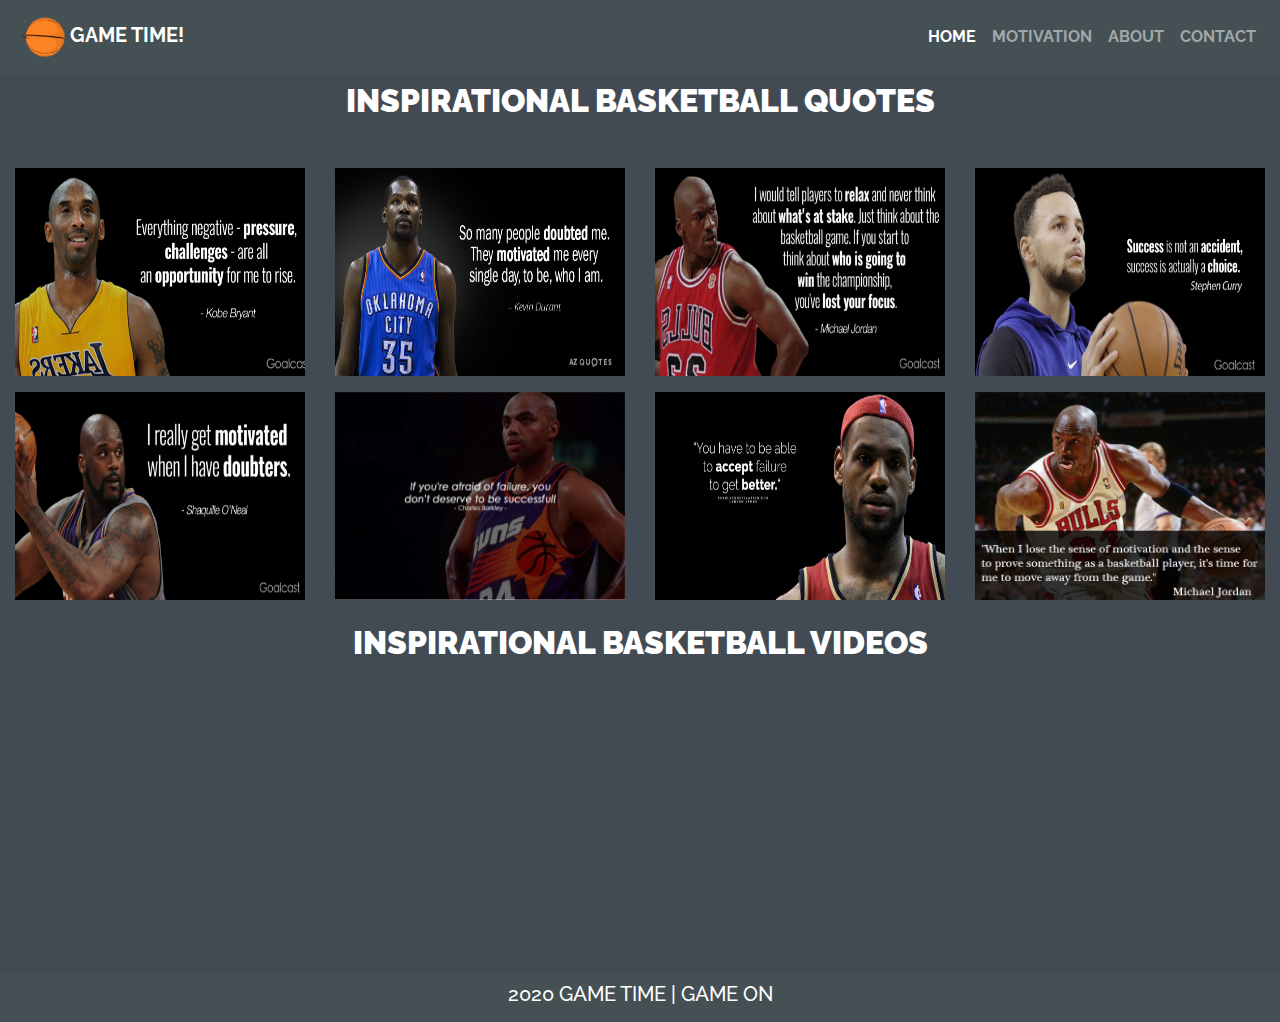
<file: gallery.html>
<!DOCTYPE html>
<html lang="en">
<head>
	<meta charset="UTF-8">
	<meta name=viewport content="width=device-width, initial-scale=1.0, maximum-scale=1.0, shrink-to-fit=no">
	<meta http-equiv="X-UA-Compatible" content="IE=Edge">
	<!-- meta tags for compatibility and disabling viewport -->

	<title>Motivation</title>
	
	<!-- Google Fonts -->
	<link href="https://fonts.googleapis.com/css2?family=Montserrat&family=Raleway&display=swap" rel="stylesheet">

	<!-- Favicon -->

	<link rel="icon" href="./assets/images/favicon.png" type="image/gif" sizes="18x18">

	<!-- Font Awesome -->
	<link rel="stylesheet" href="https://use.fontawesome.com/releases/v5.5.0/css/all.css" integrity="sha384-B4dIYHKNBt8Bc12p+WXckhzcICo0wtJAoU8YZTY5qE0Id1GSseTk6S+L3BlXeVIU" crossorigin="anonymous">

	<!-- AOS -->

	<link rel="stylesheet" href="https://unpkg.com/aos@next/dist/aos.css" />

	<!-- BS CSS CDN -->
	<link rel="stylesheet" href="https://maxcdn.bootstrapcdn.com/bootstrap/4.0.0/css/bootstrap.min.css" integrity="sha384-Gn5384xqQ1aoWXA+058RXPxPg6fy4IWvTNh0E263XmFcJlSAwiGgFAW/dAiS6JXm" crossorigin="anonymous">

	<!-- External CSS -->
	<link rel="stylesheet" href="./assets/css/style.css">

</head>
<body>

	<!-- navbar -->
	<nav class="navbar navbar-expand-lg navbar-dark  sticky-top">
			<a href="index.html" class="navbar-brand">
				<img class="logo" src="./assets/images/logo.gif" alt="logo">GAME TIME!
			</a>
			<button class="navbar-toggler" type="button" data-toggle="collapse" data-target="#gameTime">
				<span class="navbar-toggler-icon"></span>
			</button>
			<div id="gameTime" class="collapse navbar-collapse">
				<ul class="navbar-nav ml-auto text-center ">
				    <li class="nav-item">
				    	<a href="index.html" class="nav-link active">
				    		Home
				    	</a>
				    </li>
				     <li class="nav-item">
				    	<a href="gallery.html" class="nav-link">
				    		Motivation
				    	</a>
				    </li>
				     <li class="nav-item">
				    	<a href="about.html" class="nav-link">
				    		About
				    	</a>
				    </li>
				     <li class="nav-item">
				    	<a href="contact.html" class="nav-link">
				    		Contact
				    	</a>
				    </li>

				</ul>
			</div>
		</nav>
	<!-- end of navbar -->


	<!-- Page Content -->
	<div class="container-fluid text-white" data-aos="fade-up" id="gallery">
		<h1 class="mb-5 text-center" >Inspirational Basketball Quotes</h1>
	  	<div class="row" data-aos="fade-up">
			
		    <div class="col-lg-3 col-md-6 col-12 mb-3">
		            <img class="img-fluid" src="./assets/images/quotes1.jpg" alt="">
		    </div>
		    <div class="col-lg-3 col-md-6 col-12 mb-3">
		      
		            <img class="img-fluid" src="./assets/images/quotes2.jpg" alt="">

		    </div>
		    <div class="col-lg-3 col-md-6 col-12 mb-3">
	
		            <img class="img-fluid" src="./assets/images/quotes3.jpg" alt="">
		    
		    </div>
		    <div class="col-lg-3 col-md-6 col-12 mb-3">
	
		            <img class="img-fluid" src="./assets/images/quotes4.png" alt="">
		    
		    </div>
		    <div class="col-lg-3 col-md-6 col-12 mb-3">
	
		            <img class="img-fluid" src="./assets/images/quotes5.jpg" alt="">
		    
		    </div>
		    <div class="col-lg-3 col-md-6 col-12 mb-3">
		
		            <img class="img-fluid" src="./assets/images/quotes6.jpg" alt="">
		   
		    </div>
		    <div class="col-lg-3 col-md-6 col-12 mb-3">
	
		            <img class="img-fluid" src="./assets/images/quotes7.jpg" alt="">
		    
		    </div>
		    <div class="col-lg-3 col-md-6 col-12 mb-3">
		
		            <img class="img-fluid" src="./assets/images/quotes8.jpg" alt="">
		    
		    </div>		 
	  	</div>
	  	<h1 class="mb-5 text-center" >Inspirational Basketball Videos</h1>
		  	<div class="row">
				
			    <div class="col-lg-3 col-md-6 col-12 mb-3">
			            <iframe width="560" height="315" src="https://www.youtube.com/embed/4gi9y3sTrXE" frameborder="0" allow="accelerometer; autoplay; encrypted-media; gyroscope; picture-in-picture" allowfullscreen></iframe>
			    </div>
			    <div class="col-lg-3 col-md-6 col-12 mb-3">
			      
			            <iframe width="560" height="315" src="https://www.youtube.com/embed/o2Do6IZHS5I" frameborder="0" allow="accelerometer; autoplay; encrypted-media; gyroscope; picture-in-picture" allowfullscreen></iframe>

			    </div>
			    <div class="col-lg-3 col-md-6 col-12 mb-3">
		
			           <iframe width="560" height="315" src="https://www.youtube.com/embed/11cEFMgBfrY" frameborder="0" allow="accelerometer; autoplay; encrypted-media; gyroscope; picture-in-picture" allowfullscreen></iframe>
			    
			    </div>
			    <div class="col-lg-3 col-md-6 col-12 mb-3">
		
			           <iframe width="560" height="315" src="https://www.youtube.com/embed/ah7Rfzj47tM" frameborder="0" allow="accelerometer; autoplay; encrypted-media; gyroscope; picture-in-picture" allowfullscreen></iframe>
			    
			    </div>
			    <!-- <div class="col-lg-3 col-md-6 col-12 mb-3">
		
			            <iframe width="560" height="315" src="https://www.youtube.com/embed/fI-XfjQCDwM" frameborder="0" allow="accelerometer; autoplay; encrypted-media; gyroscope; picture-in-picture" allowfullscreen></iframe>
			    
			    </div>
			    <div class="col-lg-3 col-md-6 col-12 mb-3">
			
			            <iframe width="560" height="315" src="https://www.youtube.com/embed/asyHuvNbzD0" frameborder="0" allow="accelerometer; autoplay; encrypted-media; gyroscope; picture-in-picture" allowfullscreen></iframe>
			   
			    </div>	 
			    <div class="col-lg-3 col-md-6 col-12 mb-3">
			
			          <iframe width="560" height="315" src="https://www.youtube.com/embed/bQXtR5Ym-nM" frameborder="0" allow="accelerometer; autoplay; encrypted-media; gyroscope; picture-in-picture" allowfullscreen></iframe>
			   
			    </div>	 
			    <div class="col-lg-3 col-md-6 col-12 mb-3">
			
			           <iframe width="560" height="315" src="https://www.youtube.com/embed/HldgXU38rNI" frameborder="0" allow="accelerometer; autoplay; encrypted-media; gyroscope; picture-in-picture" allowfullscreen></iframe>
			   
			    </div>	  -->
		  	</div>
	</div>
	


	

	








	<nav class="footer navbar navbar-expand navbar-dark">
		<div class="collapse navbar-collapse">
			<ul class="navbar-nav mx-auto">
				<li class="nav-item">
					<h5> 2020 Game Time | Game On</h5>
				</li>
			</ul>
		</div>
		
	</nav>






















	<script src="https://code.jquery.com/jquery-3.2.1.slim.min.js" integrity="sha384-KJ3o2DKtIkvYIK3UENzmM7KCkRr/rE9/Qpg6aAZGJwFDMVNA/GpGFF93hXpG5KkN" crossorigin="anonymous"></script>
	<script src="https://cdnjs.cloudflare.com/ajax/libs/popper.js/1.12.9/umd/popper.min.js" integrity="sha384-ApNbgh9B+Y1QKtv3Rn7W3mgPxhU9K/ScQsAP7hUibX39j7fakFPskvXusvfa0b4Q" crossorigin="anonymous"></script>
	<script src="https://maxcdn.bootstrapcdn.com/bootstrap/4.0.0/js/bootstrap.min.js" integrity="sha384-JZR6Spejh4U02d8jOt6vLEHfe/JQGiRRSQQxSfFWpi1MquVdAyjUar5+76PVCmYl" crossorigin="anonymous"></script>


	
	 <script src="https://unpkg.com/aos@next/dist/aos.js"></script>
  <script>
    AOS.init({
    	offset: 180,
    	duration: 1000
    });
  </script>
</body>
</html>
</file>
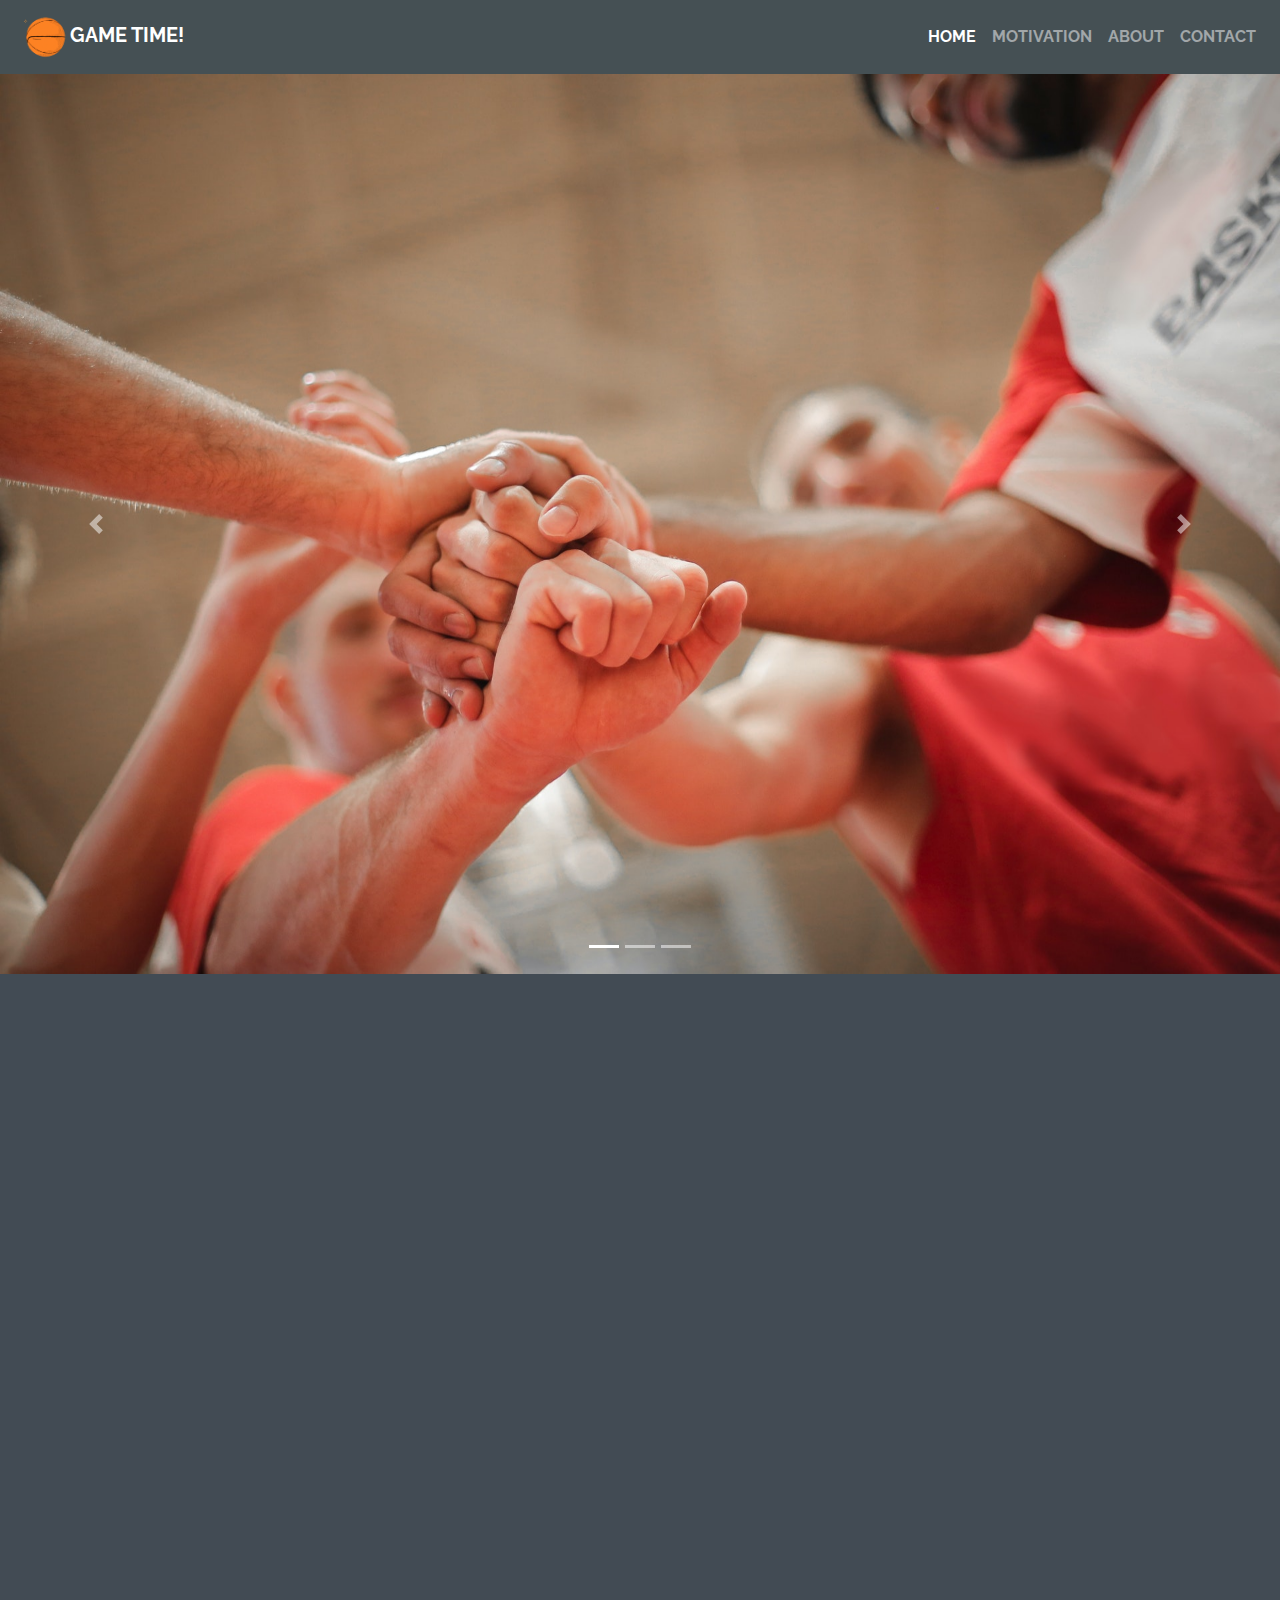
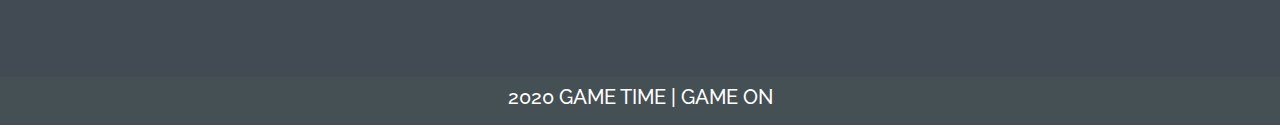
<file: mindset.html>
<!DOCTYPE html>
<html lang="en">
<head>
	<meta charset="UTF-8">
	<meta name=viewport content="width=device-width, initial-scale=1.0, maximum-scale=1.0, shrink-to-fit=no">
	<meta http-equiv="X-UA-Compatible" content="IE=Edge">
	<!-- meta tags for compatibility and disabling viewport -->

	<title>Mindset</title>
	
	<!-- Google Fonts -->
	<link href="https://fonts.googleapis.com/css2?family=Montserrat&family=Raleway&display=swap" rel="stylesheet">

	<!-- Favicon -->

	<link rel="icon" href="./assets/images/favicon.png" type="image/gif" sizes="18x18">

	<!-- Font Awesome -->
	<link rel="stylesheet" href="https://use.fontawesome.com/releases/v5.5.0/css/all.css" integrity="sha384-B4dIYHKNBt8Bc12p+WXckhzcICo0wtJAoU8YZTY5qE0Id1GSseTk6S+L3BlXeVIU" crossorigin="anonymous">

	<!-- AOS -->

	<link rel="stylesheet" href="https://unpkg.com/aos@next/dist/aos.css" />

	<!-- BS CSS CDN -->
	<link rel="stylesheet" href="https://maxcdn.bootstrapcdn.com/bootstrap/4.0.0/css/bootstrap.min.css" integrity="sha384-Gn5384xqQ1aoWXA+058RXPxPg6fy4IWvTNh0E263XmFcJlSAwiGgFAW/dAiS6JXm" crossorigin="anonymous">

	<!-- External CSS -->
	<link rel="stylesheet" href="./assets/css/style.css">

</head>
<body>


	<!-- navbar -->
	<nav class="navbar navbar-expand-lg navbar-dark  sticky-top">
			<a href="index.html" class="navbar-brand">
				<img class="logo" src="./assets/images/logo.gif" alt="logo">GAME TIME!
			</a>
			<button class="navbar-toggler" type="button" data-toggle="collapse" data-target="#gameTime">
				<span class="navbar-toggler-icon"></span>
			</button>
			<div id="gameTime" class="collapse navbar-collapse">
				<ul class="navbar-nav ml-auto text-center ">
				    <li class="nav-item">
				    	<a href="index.html" class="nav-link active">
				    		Home
				    	</a>
				    </li>
				     <li class="nav-item">
				    	<a href="gallery.html" class="nav-link">
				    		Motivation
				    	</a>
				    </li>
				     <li class="nav-item">
				    	<a href="about.html" class="nav-link">
				    		About
				    	</a>
				    </li>
				     <li class="nav-item">
				    	<a href="contact.html" class="nav-link">
				    		Contact
				    	</a>
				    </li>

				</ul>
			</div>
		</nav>
	<!-- end of navbar -->

	<div id="carouselExampleIndicators" class="carousel slide" data-ride="carousel">
		  <ol class="carousel-indicators">
		    <li data-target="#carouselExampleIndicators" data-slide-to="0" class="active"></li>
		    <li data-target="#carouselExampleIndicators" data-slide-to="1"></li>
		    <li data-target="#carouselExampleIndicators" data-slide-to="2"></li>
		  </ol>
  		<div class="carousel-inner">
		    <div class="carousel-item active">
		    	<img class="d-block w-100" src="./assets/images/mindset1.jpg" alt="First slide">
		    </div>
	    	<div class="carousel-item">
	      		<img class="d-block w-100" src="./assets/images/mindset2.jpg" alt="Second slide">
	    	</div>
    		<div class="carousel-item">
      			<img class="d-block w-100" src="./assets/images/mindset3.jpg" alt="Third slide">
    		</div>
  		</div>
		<a class="carousel-control-prev" href="#carouselExampleIndicators" role="button" data-slide="prev">
		    <span class="carousel-control-prev-icon" aria-hidden="true"></span>
		    <span class="sr-only">Previous</span>
		</a>
  		<a class="carousel-control-next" href="#carouselExampleIndicators" role="button" data-slide="next">
		    <span class="carousel-control-next-icon" aria-hidden="true"></span>
		    <span class="sr-only">Next</span>
  		</a>
	</div>
	

	<!-- 1st -->
	<div class="container-fluid py-5" id="condition">
		<div class="row">
			<div class=" d-md-flex justify-content-center  col-lg-12 " data-aos="fade-up">
				<!-- 1st -->
				<div class="card mx-auto mx-md-3 my-3">
					<img class="card-img-top" src="./assets/images/mindset4.jpg" alt="Card image cap">
					<div class="card-body text-left" id="card-condition">
			    		<h5 class="text-center text-uppercase">Personal spirit</h5>
			    		<p>Your personal spirit will help you to excel as a basketball player whether practicing alone or within a team setting. It is highly recommended that you cultivate and develop each of the following qualities meticulously. Each one will help you to grow and develop emotionally, mentally and physically as a complete all-around player.</p>


			    		<!-- Button trigger modal -->
						<button type="button" class="btn btn-dark" data-toggle="modal" data-target="#condition1">
	  						READ MORE
						</button>
				  	</div>
				</div>
				<!-- Modal -->
				<div class="modal fade" id="condition1" tabindex="-1" role="dialog" aria-labelledby="condition1.1" aria-hidden="true">
				  <div class="modal-dialog" role="document">
					    <div class="modal-content">
					      <div class="modal-header">
						        <h5 class="modal-title" id="condition1.1">PERSONAL SPIRIT</h5>
						        <button type="button" class="close" data-dismiss="modal" aria-label="Close">
						          <span aria-hidden="true">&times;</span>
						        </button>
					      </div>
					      <div class="modal-body ml-1">
					       		<h5>Believe in Self and Ability</h5>
					       		<p>You must believe in yourself and your abilities at all times. You will never be perfect, because if you were then there would be nothing to improve upon, and no growth to gain. Never doubt yourself in any capacity for even an instant.</p>
					       		<h5>Model Great Players</h5>
					       		<p>Great players have learned hard lessons that have brought them to the pinnacles of their careers as professional basketball athletes. Learn from their mistakes, learn from their movements, copy their fundamental skills, and most importantly model their mindset. It is after all their mindset that has kept them at such a high level of achievement over an extended period of time. Without it they would be nothing. Yet with it, the World is their Oyster.</p>
					      </div>
					      <div class="modal-footer">
					        <button type="button" class="btn btn-secondary" data-dismiss="modal">CLOSE</button>
					      </div>
					    </div>
				  	</div>
				</div>

				<!-- ----------------------2nd----------------------- -->
				<div class="card mx-auto mx-md-3 my-3">
					<img class="card-img-top" src="./assets/images/mindset5.jpg" alt="Card image cap">
					<div class="card-body text-left" id="card-condition">
			    		<h5 class="text-center text-uppercase">TEAM SPIRIT</h5>
			    		<p>Your Team Spirit will help you excel as a basketball player in a team environment. It is highly recommended that you cultivate and develop each of the following qualities meticulously. Each one will help you to grow and develop a close unbreakable bond with your Teammates, Coach and Club.</p>


			    		<!-- Button trigger modal -->
						<button type="button" class="btn btn-dark" data-toggle="modal" data-target="#condition2">
	  						READ MORE
						</button>
				  	</div>
				</div>
				<!-- Modal -->
				<div class="modal fade" id="condition2" tabindex="-1" role="dialog" aria-labelledby="condition1.2" aria-hidden="true">
				  <div class="modal-dialog" role="document">
					    <div class="modal-content">
					      <div class="modal-header">
						        <h5 class="modal-title" id="condition1.2">TEAM SPIRIT</h5>
						        <button type="button" class="close" data-dismiss="modal" aria-label="Close">
						          <span aria-hidden="true">&times;</span>
						        </button>
					      </div>
					      <div class="modal-body ml-1">
					       		<h5>Believe in Your Coach and Teammates</h5>
					       		<p>When we are “believed in” by others, an incredible force begins to move us to even higher levels of success. This is why it is absolutely critical that you openly support your Teammates and Coach at all times. A little belief in another person can go a very long way. And the funny thing is, that this “Belief” you project to others will usually boomerang back in your direction. And that can only be great for your team spirit and moral.</p>
					       		<h5>Cultivate Friendship</h5>
					       		<p>We enjoy playing most with close friends and people we know well and respect from the bottom of our hearts. If you are not friends with everyone on your team, then take the time this week to get to know them a little more. Ask them questions about their life, about their family, about their interests and hobbies. The more you get to know a person, the more things in common you will find, and this can only help to bring the both of you closer together.</p>
					      </div>
					      <div class="modal-footer">
					        <button type="button" class="btn btn-secondary" data-dismiss="modal">CLOSE</button>
					      </div>
					    </div>
				  	</div>
				</div>

				<!--------------------------------- 3rd ---------------------------->

				<div class="card mx-auto mx-md-3 my-3">
					<img class="card-img-top" src="./assets/images/mindset6.jpg" alt="Card image cap">
					<div class="card-body text-left" id="card-condition">
			    		<h5 class="text-center text-uppercase">BEWARE OF THIS MINDSET</h5>
			    		<p>Becoming a great player isn’t always about what you do. In fact, it is usually about what you DON’T Do! Here are some traps you should be wary of when playing the game of life… sorry I meant to say the game of basketball </p>


			    		<!-- Button trigger modal -->
						<button type="button" class="btn btn-dark" data-toggle="modal" data-target="#condition3">
	  						READ MORE
						</button>
				  	</div>
				</div>
				<!-- Modal -->
				<div class="modal fade" id="condition3" tabindex="-1" role="dialog" aria-labelledby="condition1.3" aria-hidden="true">
				  <div class="modal-dialog" role="document">
					    <div class="modal-content">
					      <div class="modal-header">
						        <h5 class="modal-title" id="condition1.3">BEWARE OF THIS MINDSET</h5>
						        <button type="button" class="close" data-dismiss="modal" aria-label="Close">
						          <span aria-hidden="true">&times;</span>
						        </button>
					      </div>
					      <div class="modal-body ml-1">
					       	<h5>Beware of Making Excuses</h5>
					       	<p>Excuses only breed more excuses, that breed even more excuses in an unending cycle that never seems to subside. When you step out onto the basketball court, throw your excuses out the door. No one cares that you are not shooting well today, that the Umpires are not giving you a break, or a myriad of other possible excuses you could make. Excuses are for losers. No one likes to hear them, except for the person making them. Breed this self-sabotaging habit out of your game immediately. If you don’t, then it will eat you alive and sabotage your growth as a basketball player.</p>	
					       	<h5>Beware of Reacting Emotionally</h5>
					       	<p>Always stay in control of your emotions no matter what happens on or off the basketball court. When you react emotionally you effectively lose your intellect. And when your intellect gets kicked out the door, then your decision making begins to fail, and you begin to fall down a spiral that spins your head and emotions in an uncontrollable manner right down to the bottom of the pit.</p>
					       	<h5>Beware of Fearing to Make Mistakes</h5>  
					       	<p>Basketball is a game of mistakes. As a matter a fact, life is all about making mistakes. When we make mistakes we learn, we grow, and we improve our efforts the next time around. You must take this frame of mind into every basketball game, and as a consequence grow yourself physically, emotionally and mentally as a solid and intelligent basketball player.</p> 
					      </div>
					      <div class="modal-footer">
					        <button type="button" class="btn btn-secondary" data-dismiss="modal">CLOSE</button>
					      </div>
					    </div>
				  	</div>
				</div>
			</div>	
 		</div>
	</div>
	
	<nav class="footer navbar navbar-expand navbar-dark">
		<div class="collapse navbar-collapse">
			<ul class="navbar-nav mx-auto">
				<li class="nav-item">
					<h5> 2020 Game Time | Game On</h5>
				</li>
			</ul>
		</div>
		
	</nav>



	<script src="https://code.jquery.com/jquery-3.2.1.slim.min.js" integrity="sha384-KJ3o2DKtIkvYIK3UENzmM7KCkRr/rE9/Qpg6aAZGJwFDMVNA/GpGFF93hXpG5KkN" crossorigin="anonymous"></script>
	<script src="https://cdnjs.cloudflare.com/ajax/libs/popper.js/1.12.9/umd/popper.min.js" integrity="sha384-ApNbgh9B+Y1QKtv3Rn7W3mgPxhU9K/ScQsAP7hUibX39j7fakFPskvXusvfa0b4Q" crossorigin="anonymous"></script>
	<script src="https://maxcdn.bootstrapcdn.com/bootstrap/4.0.0/js/bootstrap.min.js" integrity="sha384-JZR6Spejh4U02d8jOt6vLEHfe/JQGiRRSQQxSfFWpi1MquVdAyjUar5+76PVCmYl" crossorigin="anonymous"></script>


	
	 <script src="https://unpkg.com/aos@next/dist/aos.js"></script>
  <script>
    AOS.init({
    	offset: 180,
    	duration: 1000
    });
  </script>
</body>
</html>
</file>
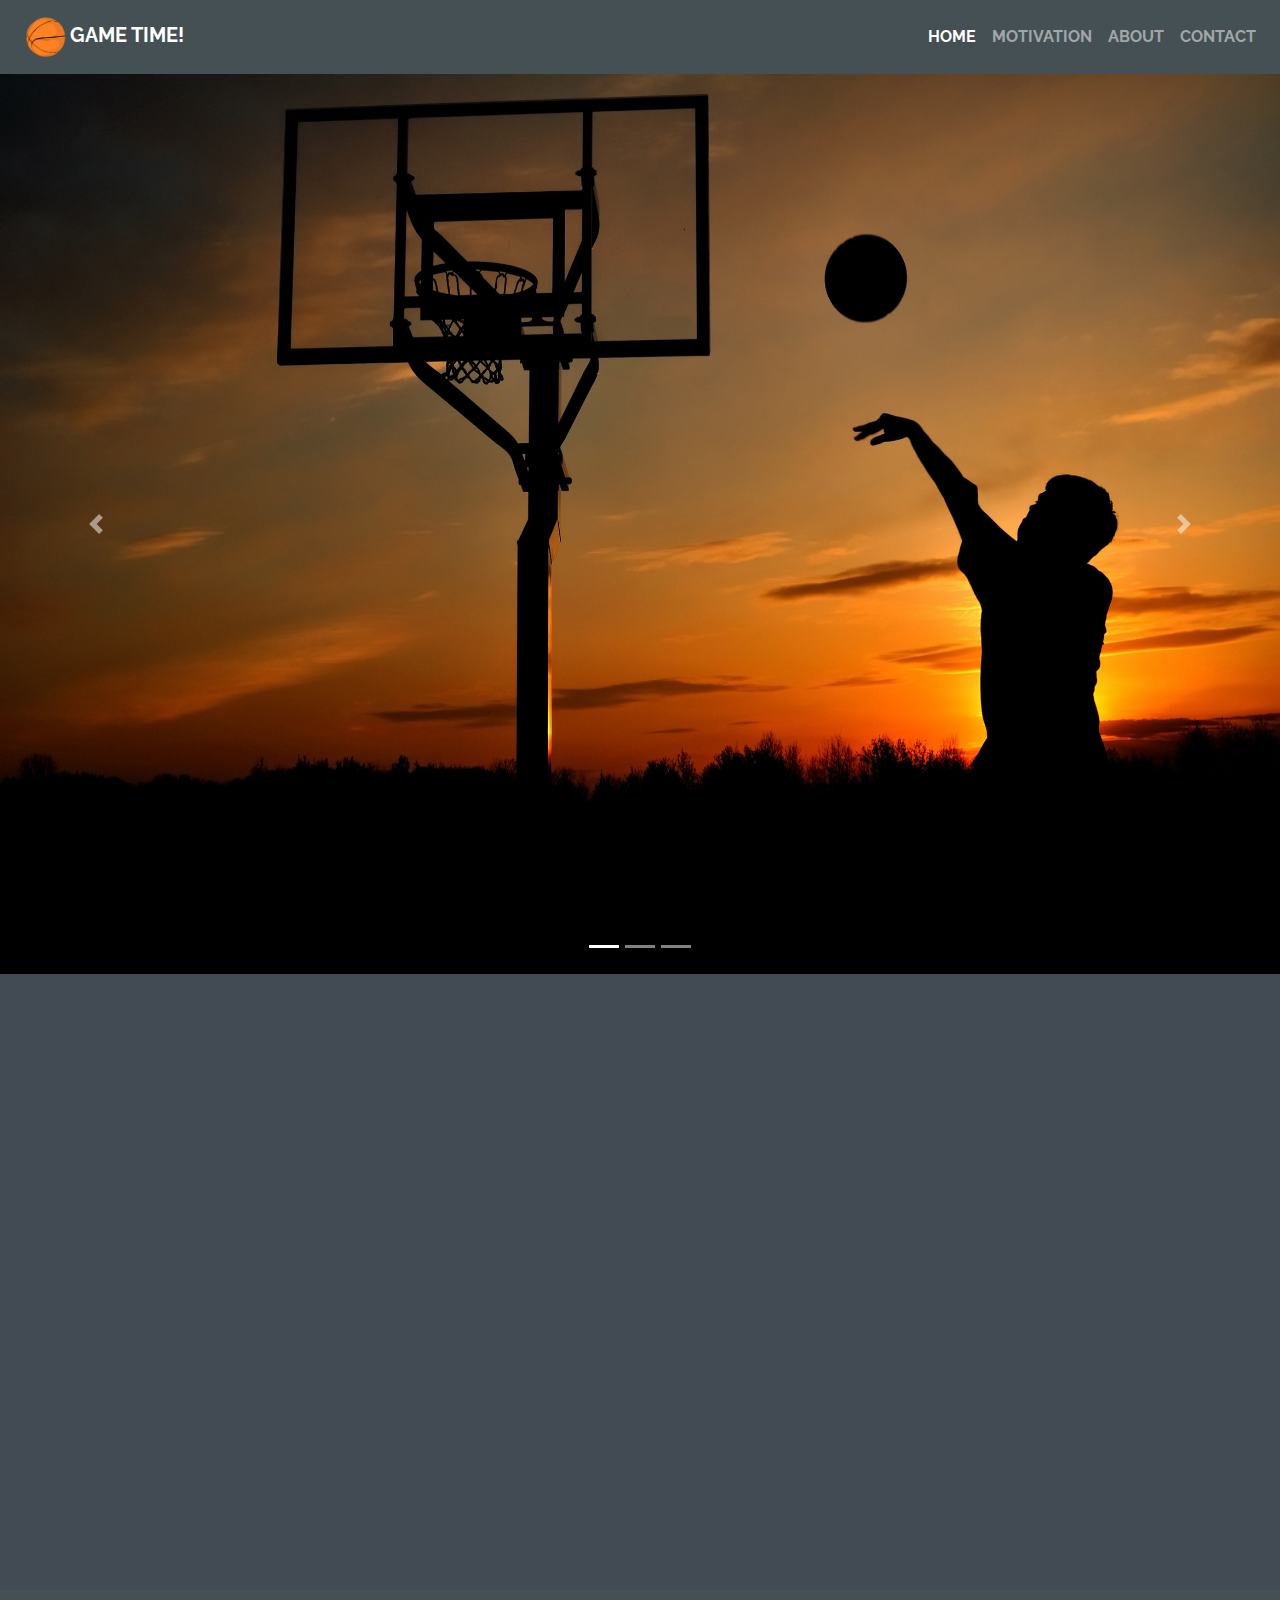
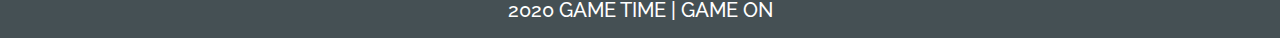
<file: shooting.html>
<!DOCTYPE html>
<html lang="en">
<head>
	<meta charset="UTF-8">
	<meta name=viewport content="width=device-width, initial-scale=1.0, maximum-scale=1.0, shrink-to-fit=no">
	<meta http-equiv="X-UA-Compatible" content="IE=Edge">
	<!-- meta tags for compatibility and disabling viewport -->

	<title>Shooting Skills</title>
	
	<!-- Google Fonts -->
	<link href="https://fonts.googleapis.com/css2?family=Montserrat&family=Raleway&display=swap" rel="stylesheet">

	<!-- Favicon -->

	<link rel="icon" href="./assets/images/favicon.png" type="image/gif" sizes="18x18">

	<!-- Font Awesome -->
	<link rel="stylesheet" href="https://use.fontawesome.com/releases/v5.5.0/css/all.css" integrity="sha384-B4dIYHKNBt8Bc12p+WXckhzcICo0wtJAoU8YZTY5qE0Id1GSseTk6S+L3BlXeVIU" crossorigin="anonymous">

	<!-- AOS -->

	<link rel="stylesheet" href="https://unpkg.com/aos@next/dist/aos.css" />

	<!-- BS CSS CDN -->
	<link rel="stylesheet" href="https://maxcdn.bootstrapcdn.com/bootstrap/4.0.0/css/bootstrap.min.css" integrity="sha384-Gn5384xqQ1aoWXA+058RXPxPg6fy4IWvTNh0E263XmFcJlSAwiGgFAW/dAiS6JXm" crossorigin="anonymous">

	<!-- External CSS -->
	<link rel="stylesheet" href="./assets/css/style.css">

</head>
<body>


	<!-- navbar -->
	<nav class="navbar navbar-expand-lg navbar-dark  sticky-top">
			<a href="index.html" class="navbar-brand">
				<img class="logo" src="./assets/images/logo.gif" alt="logo">GAME TIME!
			</a>
			<button class="navbar-toggler" type="button" data-toggle="collapse" data-target="#gameTime">
				<span class="navbar-toggler-icon"></span>
			</button>
			<div id="gameTime" class="collapse navbar-collapse">
				<ul class="navbar-nav ml-auto text-center ">
				    <li class="nav-item">
				    	<a href="index.html" class="nav-link active">
				    		Home
				    	</a>
				    </li>
				     <li class="nav-item">
				    	<a href="gallery.html" class="nav-link">
				    		Motivation
				    	</a>
				    </li>
				     <li class="nav-item">
				    	<a href="about.html" class="nav-link">
				    		About
				    	</a>
				    </li>
				     <li class="nav-item">
				    	<a href="contact.html" class="nav-link">
				    		Contact
				    	</a>
				    </li>

				</ul>
			</div>
		</nav>
	<!-- end of navbar -->

	<div id="carouselExampleIndicators" class="carousel slide" data-ride="carousel">
		  <ol class="carousel-indicators">
		    <li data-target="#carouselExampleIndicators" data-slide-to="0" class="active"></li>
		    <li data-target="#carouselExampleIndicators" data-slide-to="1"></li>
		    <li data-target="#carouselExampleIndicators" data-slide-to="2"></li>
		  </ol>
  		<div class="carousel-inner">
		    <div class="carousel-item active">
		    	<img class="d-block w-100" src="./assets/images/shooting5.jpg" alt="First slide">
		    </div>
	    	<div class="carousel-item">
	      		<img class="d-block w-100" src="./assets/images/shooting4.jpg" alt="Second slide">
	    	</div>
    		<div class="carousel-item">
      			<img class="d-block w-100" src="./assets/images/shooting6.jpg" alt="Third slide">
    		</div>
  		</div>
		<a class="carousel-control-prev" href="#carouselExampleIndicators" role="button" data-slide="prev">
		    <span class="carousel-control-prev-icon" aria-hidden="true"></span>
		    <span class="sr-only">Previous</span>
		</a>
  		<a class="carousel-control-next" href="#carouselExampleIndicators" role="button" data-slide="next">
		    <span class="carousel-control-next-icon" aria-hidden="true"></span>
		    <span class="sr-only">Next</span>
  		</a>
	</div>
	



	<div class="container-fluid py-5" id="shooting">
		<div class="row">
			<div class=" d-md-flex justify-content-center  col-lg-12 " data-aos="fade-up">
				<!-- 1st -->
				<div class="card mx-auto mx-md-3 my-3">
					<img class="card-img-top" src="./assets/images/shooting1.png" alt="Card image cap">
					<div class="card-body text-left" id="card-shooting">
			    		<h5 class="text-center text-uppercase">BEGINNER</h5>
			    		<p class="text-left">Proper shooting form makes you a better shooter. Proper shooting form begins with your feet. You should be on the balls of your feet while keeping them shoulder-width apart. Here's the example of the right form of shooting.</p>

			    		<!-- Button trigger modal -->
						<button type="button" class="btn btn-dark" data-toggle="modal" data-target="#shooting1">
	  						READ MORE
						</button>
				  	</div>
				</div>
				<!-- Modal -->
				<div class="modal fade" id="shooting1" tabindex="-1" role="dialog" aria-labelledby="shooting1.1" aria-hidden="true">
				  <div class="modal-dialog" role="document">
					    <div class="modal-content">
					      <div class="modal-header">
						        <h5 class="modal-title" id="shooting1.1">FORM OF SHOOTING</h5>
						        <button type="button" class="close" data-dismiss="modal" aria-label="Close">
						          <span aria-hidden="true">&times;</span>
						        </button>
					      </div>
					      <div class="modal-body ml-1">
					       		<p>Alignment is another important aspect of shooting form. Keep your foot, knee, hip, elbow and shoulder on your shooting-hand side in line with the ball.</p> 
								<p>Your shooting hand should be behind the ball, as this will help with your follow-through.</p>
								<h5>Once you have good footwork and alignment, then you can begin your shot:</h5>
								<ul class="pl-3">
								    <li>As you bring the ball up to take the shot, you want to keep your elbow behind the ball with your wrist tilted back.</li>
								    <li>The ball should be resting on the pads of your fingers, not in the palm of your hand.</li>
								    <li>As you continue to bring the ball up, your non-shooting hand should be on the side of the ball to help guide your shot.</li>
								    <li>When releasing the ball, make sure your hand is directly behind the ball for proper follow-through. Your wrist will roll over and will point with your middle and pointer finger toward the basket.</li>
								</ul>       
					      </div>
					      <div class="modal-footer">
					        <button type="button" class="btn btn-secondary" data-dismiss="modal">CLOSE</button>
					      </div>
					    </div>
				  	</div>
				</div>

				<!-- ----------------------2nd----------------------- -->
				<div class="card mx-auto mx-md-3 my-3">
					<img class="card-img-top" src="./assets/images/shooting2.png" alt="Card image cap">
					<div class="card-body text-left" id="card-shooting">
			    		<h5 class="text-center text-uppercase">BASIC</h5>
			    		<p class="text-left">It's often said that great shooters have a place on any team. Even if you aren't blessed with tremendous speed, strength or athleticism, great shooting is one of the surest ways you can stand out on the basketball court.</p>

			    		<!-- Button trigger modal -->
						<button type="button" class="btn btn-dark" data-toggle="modal" data-target="#shooting2">
	  						READ MORE
						</button>
				  	</div>
				</div>
				<!-- Modal -->
				<div class="modal fade" id="shooting2" tabindex="-1" role="dialog" aria-labelledby="shooting1.2" aria-hidden="true">
				  <div class="modal-dialog" role="document">
					    <div class="modal-content">
					      <div class="modal-header">
						        <h5 class="modal-title" id="shooting1.2">BASIC SHOOTING</h5>
						        <button type="button" class="close" data-dismiss="modal" aria-label="Close">
						          <span aria-hidden="true">&times;</span>
						        </button>
					      </div>
					      <div class="modal-body ml-1">
					  			<p>Practice this drill to become a shooter.</p>
					  			<h5>In a free throw line</h5>
					  			<ul class="pl-3">
					  				<li>Shoot 10 free throws</li>
					  				<li>Shoot 10 random jump shots</li>
					  				<li>Shoot 10 free throws</li>
					  				<li>Shoot 10 random jump shots</li>
					  				<li>Repeat 5x</li>
					  			</ul>
								<h5>Practice shooting off the dribble</h5>
								<ul class="pl-3">
									<li>Shoot 10, 8-foot jump shots, dribbling to the right.</li>
									<li>Shoot 10, 8-foot jump shots, dribbling to the right.</li>
									<li>Shoot 10, 12-foot jump shots, dribbling to the right.</li>
									<li>Shoot 10, 12-foot jump shots, dribbling to the left.</li>
								</ul>
					      </div>
					      <div class="modal-footer">
					        <button type="button" class="btn btn-secondary" data-dismiss="modal">CLOSE</button>
					      </div>
					    </div>
				  	</div>
				</div>

				<!--------------------------------- 3rd ---------------------------->

				<div class="card mx-auto mx-md-3 my-3" >
					<img class="card-img-top" src="./assets/images/shooting3.jpg" alt="Card image cap">
					<div class="card-body text-left" id="card-shooting">
			    		<h5 class="text-center text-uppercase">ADVANCE</h5>
			    		<p class="text-left">While we highly encourage to find partners to train with. Here are some tips if you are solo. That way, you can adapt most of the drills below to do by yourself. And it's actually quite simple. NOTE: You can do this with your partner.</p>

			    		<!-- Button trigger modal -->
						<button type="button" class="btn btn-dark" data-toggle="modal" data-target="#shooting3">
	  						READ MORE
						</button>
				  	</div>
				</div>
				<!-- Modal -->
				<div class="modal fade" id="shooting3" tabindex="-1" role="dialog" aria-labelledby="shooting1.3" aria-hidden="true">
				  <div class="modal-dialog" role="document">
					    <div class="modal-content">
					      <div class="modal-header">
						        <h5 class="modal-title" id="shooting1.3">ADVANCE SHOOTING</h5>
						        <button type="button" class="close" data-dismiss="modal" aria-label="Close">
						          <span aria-hidden="true">&times;</span>
						        </button>
					      </div>
					      	<div class="modal-body text-justify ml-1">
						       	<h5>You can practice every game-like cut by simply doing two things:</h5>
								<ul class="pl-3">
								    <li>Use spin outs.</li>
								    <li>Use chairs.</li>
								</ul>
								<h5>Spins out.</h5>
									<p>You simply spin the ball out away from you backspin. Then you sprint to the ball and grab it, turn and face the basket, then shoot. You can do a variety of straight cuts and curl cuts. You can do corner to wing cuts, wing to top cuts, post to perimeter cuts, perimeter to post cuts, high post to low post cuts, low post to high post cuts, fast break cuts from half court, and so on.</p>
						      
						      	<h5>Chair with a Ball</h5>
						      		<p>Chairs are great for when you need to practice more complex cuts like V-cuts, L-cuts, shallow cuts, fade cuts, face cuts, curl cuts, etc.. It's harder to utilize spin outs when practicing these cuts.</p>
						      	<h5>Chair with a Helper</h5>
						      		<p>Also, if you can't find another basketball player to train with, you can have somebody else help. It can be a parent, sibling, friend, guardian, or anybody else. They just have to know how to rebound the ball and place it on the chair.</p>
						      		<p>You also don't have to waste your time rebounding. You can get two basketballs and go at a quick pace. This is great for being efficient with your time and it also helps with conditioning.</p>
							</div>
					      <div class="modal-footer">
					        <button type="button" class="btn btn-secondary" data-dismiss="modal">CLOSE</button>
					      </div>
					    </div>
				  	</div>
				</div>

				
			
			</div>
		</div>
	</div>



 
	<nav class="footer navbar navbar-expand navbar-dark">
		<div class="collapse navbar-collapse">
			<ul class="navbar-nav mx-auto">
				<li class="nav-item">
					<h5> 2020 Game Time | Game On</h5>
				</li>
			</ul>
		</div>
		
	</nav>
	
	





	<script src="https://code.jquery.com/jquery-3.2.1.slim.min.js" integrity="sha384-KJ3o2DKtIkvYIK3UENzmM7KCkRr/rE9/Qpg6aAZGJwFDMVNA/GpGFF93hXpG5KkN" crossorigin="anonymous"></script>
	<script src="https://cdnjs.cloudflare.com/ajax/libs/popper.js/1.12.9/umd/popper.min.js" integrity="sha384-ApNbgh9B+Y1QKtv3Rn7W3mgPxhU9K/ScQsAP7hUibX39j7fakFPskvXusvfa0b4Q" crossorigin="anonymous"></script>
	<script src="https://maxcdn.bootstrapcdn.com/bootstrap/4.0.0/js/bootstrap.min.js" integrity="sha384-JZR6Spejh4U02d8jOt6vLEHfe/JQGiRRSQQxSfFWpi1MquVdAyjUar5+76PVCmYl" crossorigin="anonymous"></script>


	
	 <script src="https://unpkg.com/aos@next/dist/aos.js"></script>
  <script>
    AOS.init({
    	offset: 180,
    	duration: 1000
    });
  </script>
</body>
</html>
</file>
<file: assets/css/style.css>
* {
	padding: 0;
	margin: 0;
	box-sizing: border-box;
}

html, body {
	scroll-behavior: smooth;
}

/*START OF NAVBAR*/
.navbar {
	background-color: #455054;
	text-transform: uppercase;
	font-family: 'Raleway', sans-serif;
	font-weight: 700;
	color: white;

}

.logo {
	height: 3rem;
	width: auto;

}
/* END OF NAVBAR */



/* HEADER */
#jumbo-landing {
	background: 
	/*top, transparent*/
	linear-gradient(
        rgba(0, 0, 0.5, -6),
        rgba(0, 0.5, 0.9, 0.6)
	     ),
	/*bottom, image*/
	url(../images/bg8.jpg);
	background-position: center;
	background-size: cover;
	background-repeat: no-repeat;
	background-attachment: fixed;
	height: 100vh;
	padding-top: 14%;
}

.header-title {
	color: white;
	font-family: 'Raleway', sans-serif;
	font-size: 6rem;
	opacity: 1;
	width: 100%;
	font-weight: 800;
	text-transform: uppercase;
}


#sub-title {
	color: white;
	font-family: 'Raleway', sans-serif;
	font-size: 1.5rem;
	text-transform: uppercase;
	opacity: 1;
	font-weight: 800;
}

.btn a {
	text-decoration: none;
	color: black;
	text-transform: uppercase;
	font-weight: 500;
}

.btn:hover {
	transform: scale(1.1);
	transition: .5s;
}

#headerbtn {
	font-family: 'Montserrat', sans-serif;
	text-transform: uppercase;
	font-weight: 900;
	color: black;
}

/* END OF HEADER */

/*START OF MAIN CARDS*/


#trainings {
	/*background: 
	linear-gradient(
        rgba(0, 0, 0.5, -5),
        rgba(0, 0.5, 0.9, 0.6)
	     ),
	url(../images/bg9.jpg);*/
	background-color: #424b54;
	min-height: 100vh;

}

.card {
	width: 18rem;
	background-color: #feeafa;
	
}

.card:hover {
	box-shadow: 4px 1px 3px 2px black;
	transition: .5s;
	
}

.card h5 {
	font-family: 'Montserrat', sans-serif;
	font-weight: 900;
	font-size: 1.2rem;
	color: gray;
}

.card p {
	font-family: 'Montserrat', sans-serif;
	font-size: .9rem;
	color: black;
}

.card a:hover {
	transform: scale(1.1);
	transition: .5s;
}


/*end of main cards*/


/*---------------BENEFITS--------------------*/
.benefits-main-container {
	min-height: 100vh;
	background: 
	linear-gradient(
        rgba(0, 0, 0.5, -1),
        rgba(0, 0.5, 0.9, 0.9)
	     ),
	url(../images/mindset2.jpg);
	background-size: cover;
	background-position: center;
	background-attachment: fixed;
	background-repeat: no-repeat;

}

.benefits-container{
	display: flex;
	justify-content: space-around;
	text-align: center;
	margin-left: 2rem;
	margin-right: 2rem;
	padding-top: 5rem;
	justify-content: center;

}

.benefits-main-container h2{
	color: white;
	text-transform: uppercase;
	font-family: 'Raleway', sans-serif;
	font-weight: 900;
	text-align: center;
	padding-top: 3rem;
}

.benefits i:hover {
	color: yellowgreen;
	transition: 1s;
}

.benefits h3:hover {
	color: yellowgreen;
	transition: 1s;
}

.benefits h3 {
	color: white;
	font-size: 1.5rem;
	font-family: 'Raleway', sans-serif;
	font-weight: 900;
	text-transform: uppercase;
}

.benefits i {
	font-size: 5rem;
	color: white;
}

.benefits p {
	color: white;
	font-family: 'Montserrat', sans-serif;
	font-size: .9rem;
	text-align: center;
	width: 95%;
}

/*---------------FOOTER ---------------*/
footer {
	background-color: #455054;
	text-transform: uppercase;
	font-family: 'Raleway', sans-serif;
}









/* ---------------DRIBBLE CSS -----------------*/

/*start of carousel*/
#carouselExampleIndicators {
	height: 100vh;
	width: auto;
	

}

.carousel-item img {
	height: 100vh;
	width: 100vw; 
}

#dribble {
	background-color: #424b54; 

}

#card-dribble {
	background-color: #feeafa;
}

#dribble h5 {
	text-transform: uppercase;
	font-size: 1.3rem;
	font-family: 'Raleway', sans-serif;
	color: gray;
}

#dribble p {
	font-family: 'Montserrat', sans-serif;
	font-size: .9rem;
	color: black;

}

#dribble li {
	font-family: 'Montserrat', sans-serif;
	font-size: .9rem;
	color: black;
	padding-bottom: 1rem;
}

#dribble img {
	height: 13rem;
	width: auto;
}


/*end of carousel*/

/*----------------END OF DRIBBLE PAGE ------------*/


/*-----------SHOOTING PAGE --------------*/

#shooting {
	background-color: #424b54;

}

#card-shooting {
	background-color: #feeafa;
}

#shooting h5 {
	font-size: 1.3rem;
	text-transform: uppercase;
	font-family: 'Raleway', sans-serif;
	color: gray;
}

#shooting p {
	font-family: 'Montserrat', sans-serif;
	font-size: .9rem;
	color: black;
}

#shooting li {
	font-family: 'Montserrat', sans-serif;
	font-size: .9rem;
	color: black;
	padding-bottom: 1rem;
}

#shooting img {
	height: 13rem;
	width: auto;
}


.modal-body h5 {
	font-family: 'Montserrat', sans-serif;
	font-size: .9rem;
	color: black;

}

/*-------END OF SHOOTING PAGE------------------*/

/*-----------------CONDITION PAGE -----------------------*/
#condition {
	width: 100%;
	background-color: #424b54;

}

#card-condition {
	background-color: #feeafa;
}

#condition h5 {
	font-size: 1.3rem;
	text-transform: uppercase;
	font-family: 'Raleway', sans-serif;
	color: gray;
}

#condition p {
	font-family: 'Montserrat', sans-serif;
	font-size: .9rem;
	color: black;
}

#condition li {
	font-family: 'Montserrat', sans-serif;
	font-size: .9rem;
	color: black;
	padding-bottom: 1rem;
}

#condition img {
	height: 13rem;
	width: auto;
}


.modal-body {
	font-family: 'Montserrat', sans-serif;
	font-size: .9rem;
	color: black;

}







/*-------------------------ABOUT PAGE ----------------------------------*/

.main-about-container {
	min-height: 100vh;
	background-color: #424b54;

}

.main-about-container h1 {
	color: white;
	padding-top: 3rem;
	text-transform: uppercase;
	font-family: 'Raleway', sans-serif;
	font-size: 2rem;
	text-align: center;
	font-weight: 900;
}

.about-container {
	padding-bottom: 5rem;
	margin-right: 1rem;
	margin-left: 1rem;
}

.about {
	padding-top: 1rem;
	margin-bottom: 1rem;
	display: flex;
	text-align: left;
	align-items: center;
	justify-content: center;
	
}

.about img {
	height: 20rem;
	width: auto;
	box-shadow: 2px 2px 3px 1px black;
}


.about-info {
	width: 50%;
	padding-left: 1rem;
	padding-right: 1rem;
	text-align: justify;
}

.about-info h5 {
	font-family: 'Raleway', sans-serif;
	font-size: 1.3rem;
	font-weight: 900;
	text-transform: uppercase;
	color: white;
	
}

.about p {
	font-family: 'Montserrat', sans-serif;
	font-size: .9rem;
	color: white;
	width: 90%;

}

/*---------------------------END OF ABOUT---------------------*/


/*--------------------GALLERY PAGE -------------------------------*/

#gallery {
	min-height: 100vh;
	background-color: #424b54; 
}

#gallery h1 {
	color: white;
	padding-top: .5rem;
	text-transform: uppercase;
	font-family: 'Raleway', sans-serif;
	font-size: 2rem;
	text-align: center;
	font-weight: 900;
}

#gallery img {
	height: 13rem;
	width: 100%;
}

#gallery img:hover {
	transform: scale(1.1);
	transition: .5s;
}

#gallery iframe {
	height: 13rem;
	width: 100%;
}








/*------- END OF GALLERY PAGE ------------------------------*/

/*------------------CONTACT PAGE ---------------------------*/
#contact-page {
	min-height: 100vh;
	background: 
	linear-gradient(
        rgba(3, 5, 7, -6),
        rgba(0, 0.5, 0.9, 0.6)
	     ),
	url(../images/bg8.jpg);
	background-position: center;
	background-size: cover;
	background-repeat: no-repeat;
	background-attachment: fixed;

}

#contact-page h1 {
	font-size: 2rem;
	font-family: 'Raleway', sans-serif;
	color: white;
	text-transform: uppercase;
	font-weight: 900;
}

#contact-page label {
	color: black;
	font-family: 'Raleway', sans-serif;
	font-weight: 900;
	text-transform: uppercase;
}

.form-group textarea {
	border-radius: 8px;
	width: 100%;
	padding: 1rem;
	border: none;
}

textarea:focus{
	color: green;
}
#maps {
	height: 20rem;
	width: 100%;
	opacity: .8;
}









/*----------END OF CONTACT PAGE --------------------------*/

/*-------large portrait tablet-----------*/


@media only screen and (min-width: 961px) and (max-width: 1024px) {
	
	#jumbo-landing {
		padding-top: 15rem;
	}

	.header-title {
		font-size: 5rem;
	}

	.card {
		width: 90%;
	}

	.benefits-container{
		flex-direction: column;

	}

}

/*tablet */
@media only screen and (min-width: 501px) and (max-width: 960px){

	#jumbo-landing {
		padding-top: 15rem;
	}

	.header-title {
		font-size: 4rem;
	}

	#sub-title {
		font-size: 1rem;
	}

	span {
		display: none;
	}

	.card {
		width: 70%;
	}

	.card-body {
		width: 100%;
		padding: 1rem;
		text-align: left;
		
	}

	.card h5 {
		font-size: 1.1rem;
		width: 100%;
		
		
	}

	.card p {
		font-size: .9rem;

	}

	.card a {
		
		font-size: 1rem;
	}

	



	/*----------------ABOUT US -----------------------*/
	.about {
		padding-top: 1rem;
		margin-bottom: 1rem;
		

	}

	.about-info {
		width: 100%;
	}

	.about img {
		height: 13rem;
		width: auto;
		text-align: center;
	}

	.about-info {
		width: 50%;
		padding-left: 1rem;
		padding-right: 1rem;

	}

	.about h5 {
		font-family: 'Raleway', sans-serif;
		font-size: 1.5rem;
		font-weight: 900;
	}

	.about p {
		font-family: 'Montserrat', sans-serif;
		font-size: .9rem;
		color: white;


	}

	#about-img1 {
		order: 1;
	}

	#about-info2 {
		order: 2;
	}

	/*-----------SHOOTING PAGE----------*/
	#shooting h5 {
		text-transform: uppercase;
		font-size: 1rem;
		font-family: 'Raleway', sans-serif;
		color: black;
	}

	#shooting p {
		font-family: 'Montserrat', sans-serif;
		font-size: .9rem;
		color: black;
	}

	/*---------------BENEFITS---------------*/

	.benefits-container{
		flex-direction: column;

	}

	.benefits {
		padding: 1rem;
		margin-bottom: 2rem;
	}


	.benefits-main-container h2{
		color: white;
		text-transform: uppercase;
		font-family: 'Raleway', sans-serif;
		font-weight: 900;
		text-align: center;
	}

	.benefits h3 {
		color: white;
		font-size: 1.5rem;
		font-family: 'Raleway', sans-serif;
		font-weight: 900;
		text-transform: uppercase;
	}

	.benefits i {
		font-size: 5rem;
		color: white;
	}

	.benefits p {
		color: white;
		font-family: 'Montserrat', sans-serif;
		font-size: .9rem;
		text-align: justify;
		
	}
}



@media only screen and (max-width: 500px) {

	#jumbo-landing {
		padding-top: 13rem;
	}

	.header-title {
		font-size: 2.9rem;
	}

	#sub-title {
		font-size: 1rem;
	}

	#headerbtn {

	}

	span {
		display: none;
	}


	/*----------------ABOUT US -----------------------*/
	.about {
		flex-direction: column;
		padding-top: 1rem;
		margin-bottom: 1rem;
		

	}

	.about-info {
		width: 100%;
	}

	.about img {
		height: 12rem;
		width: auto;
		text-align: center;
	}

	.about-info {
		width: 100%;
	}

	.about h5 {
		font-family: 'Raleway', sans-serif;
		font-size: 1.3rem;
		font-weight: 900;
	}

	.about p {
		font-family: 'Montserrat', sans-serif;
		font-size: .9rem;
		color: white;

	}

	#about-img1 {
		order: 2;
	}

	#about-info2 {
		order: 1;
	}

	.card {
		width: 80%;
	}

	

	/*----GALLERY----------*/
	#gallery h1 {
		color: white;
		padding-top: .5rem;
		text-transform: uppercase;
		font-family: 'Raleway', sans-serif;
		font-size: 1.5rem;
		text-align: center;
		font-weight: 900;
	}

	/*-------CAROUSEL-----------*/
	#carouselExampleIndicators {
		height: 100vh;
		width: auto;
	}

	.carousel-item img{
		object-fit: cover;
		object-position: center;

	}

	/*---------------BENEFITS---------------*/

	.benefits-container{
		flex-direction: column;

	}

	.benefits {
		padding: 1rem;
		margin-bottom: 1rem;
	}

	.benefits-main-container h2{
		color: white;
		text-transform: uppercase;
		font-family: 'Raleway', sans-serif;
		font-weight: 900;
		text-align: center;
	}

	.benefits h3 {
		color: white;
		font-size: 1.5rem;
		font-family: 'Raleway', sans-serif;
		font-weight: 900;
		text-transform: uppercase;
	}

	.benefits i {
		font-size: 5rem;
		color: white;
	}

	.benefits p {
		color: white;
		font-family: 'Montserrat', sans-serif;
		font-size: .9rem;
		text-align: justify;
		
	}

}
</file>
